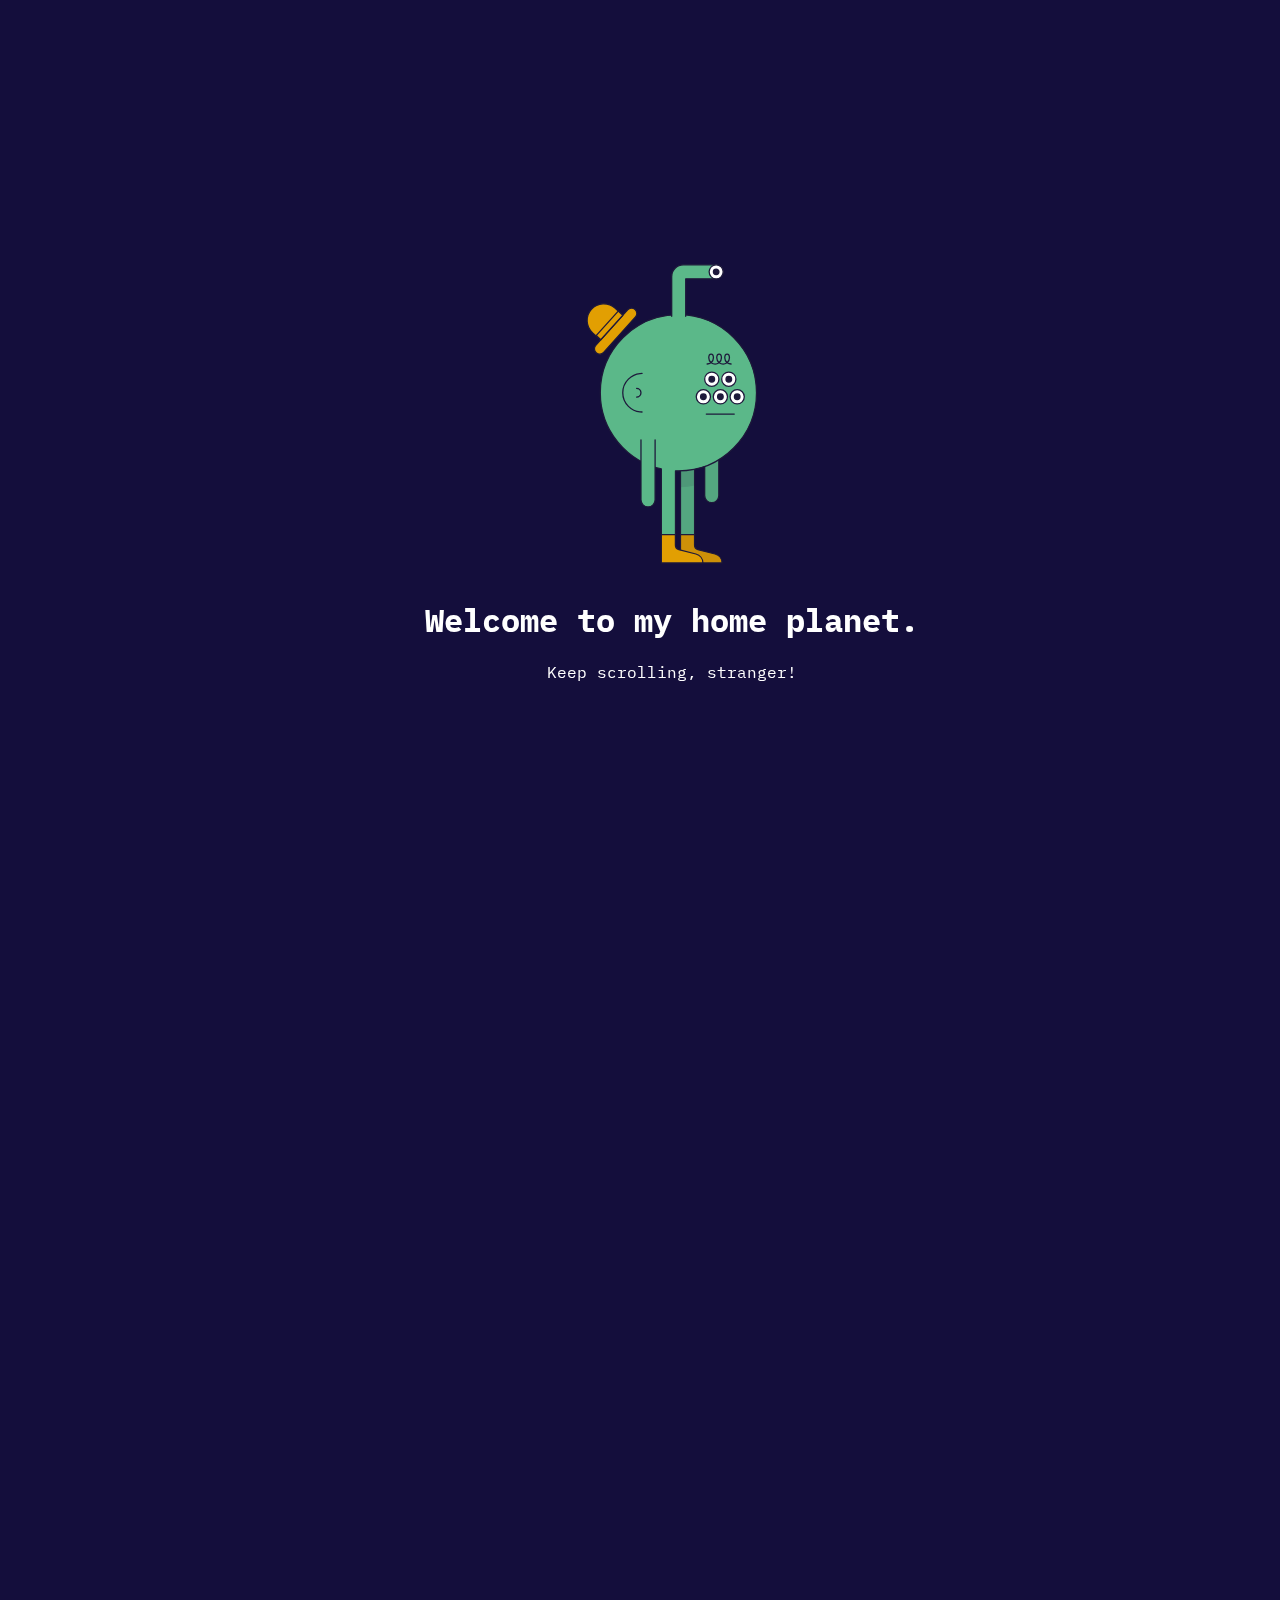
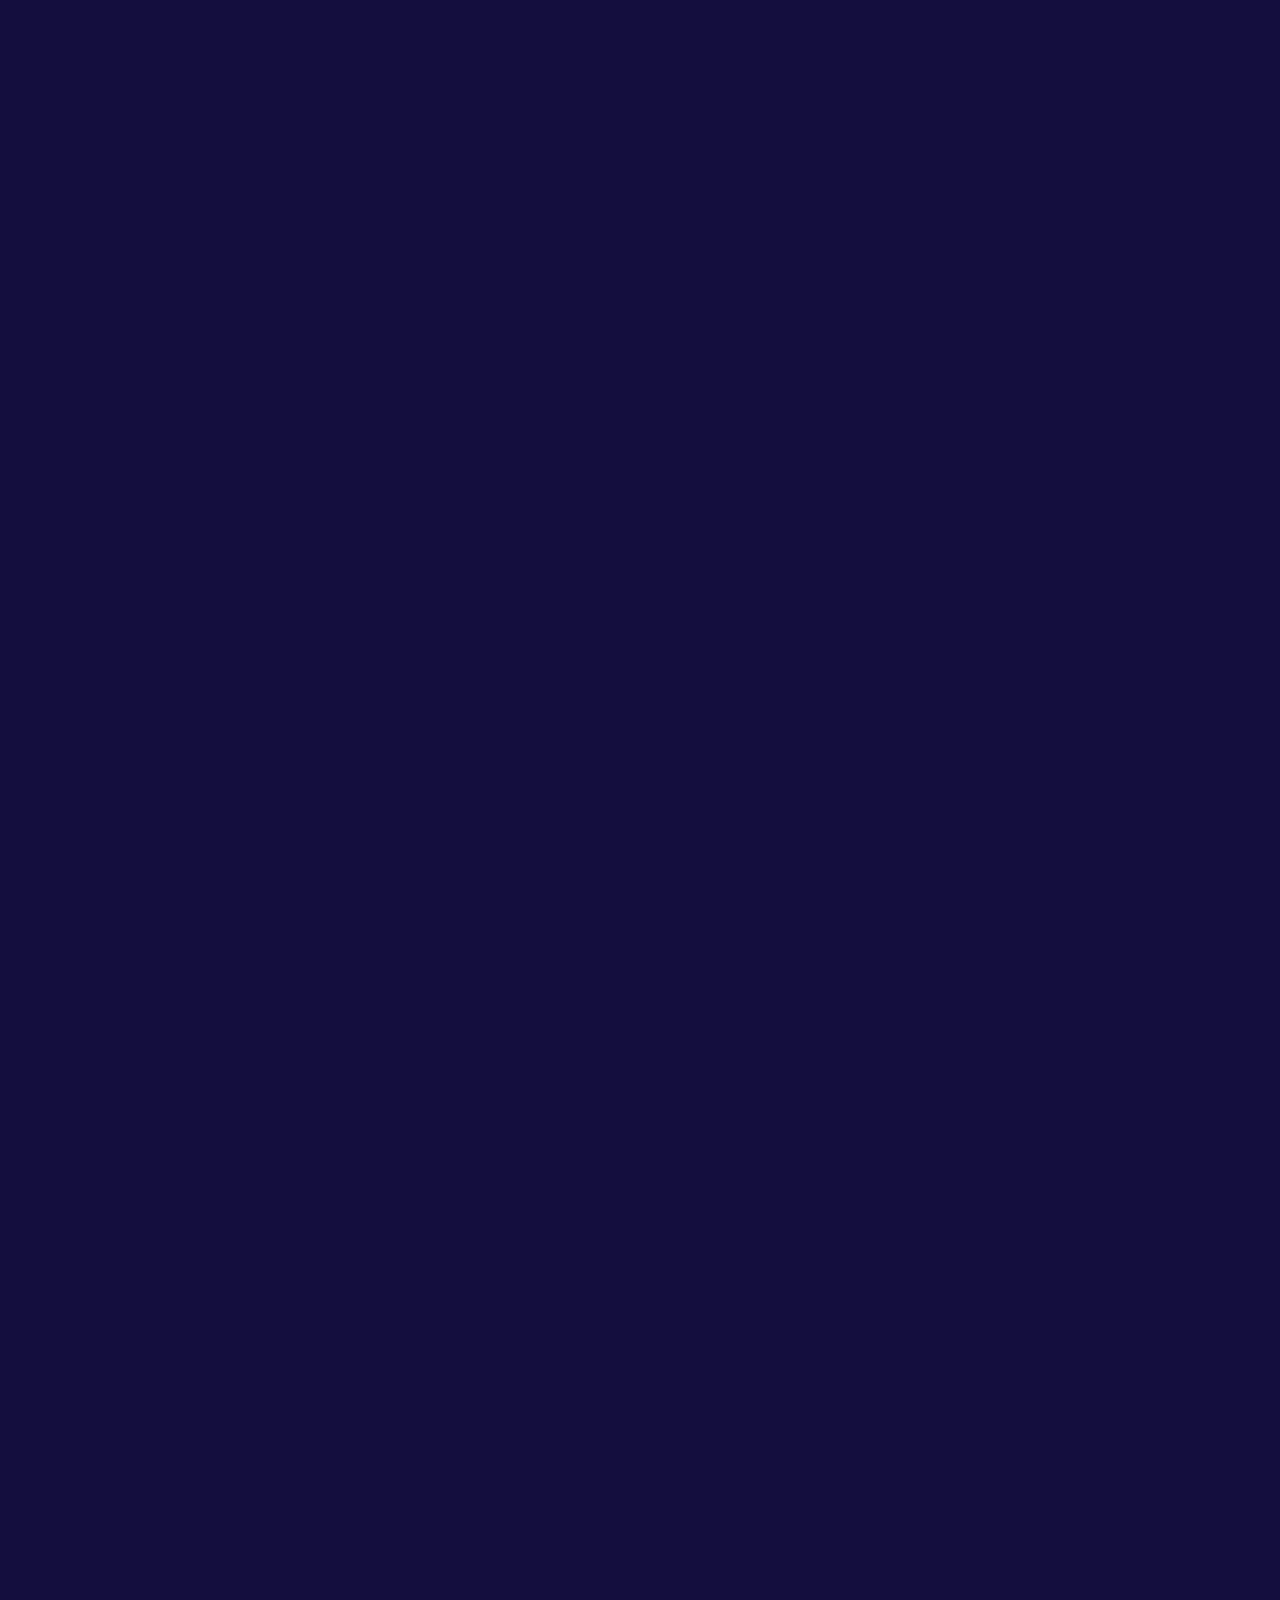
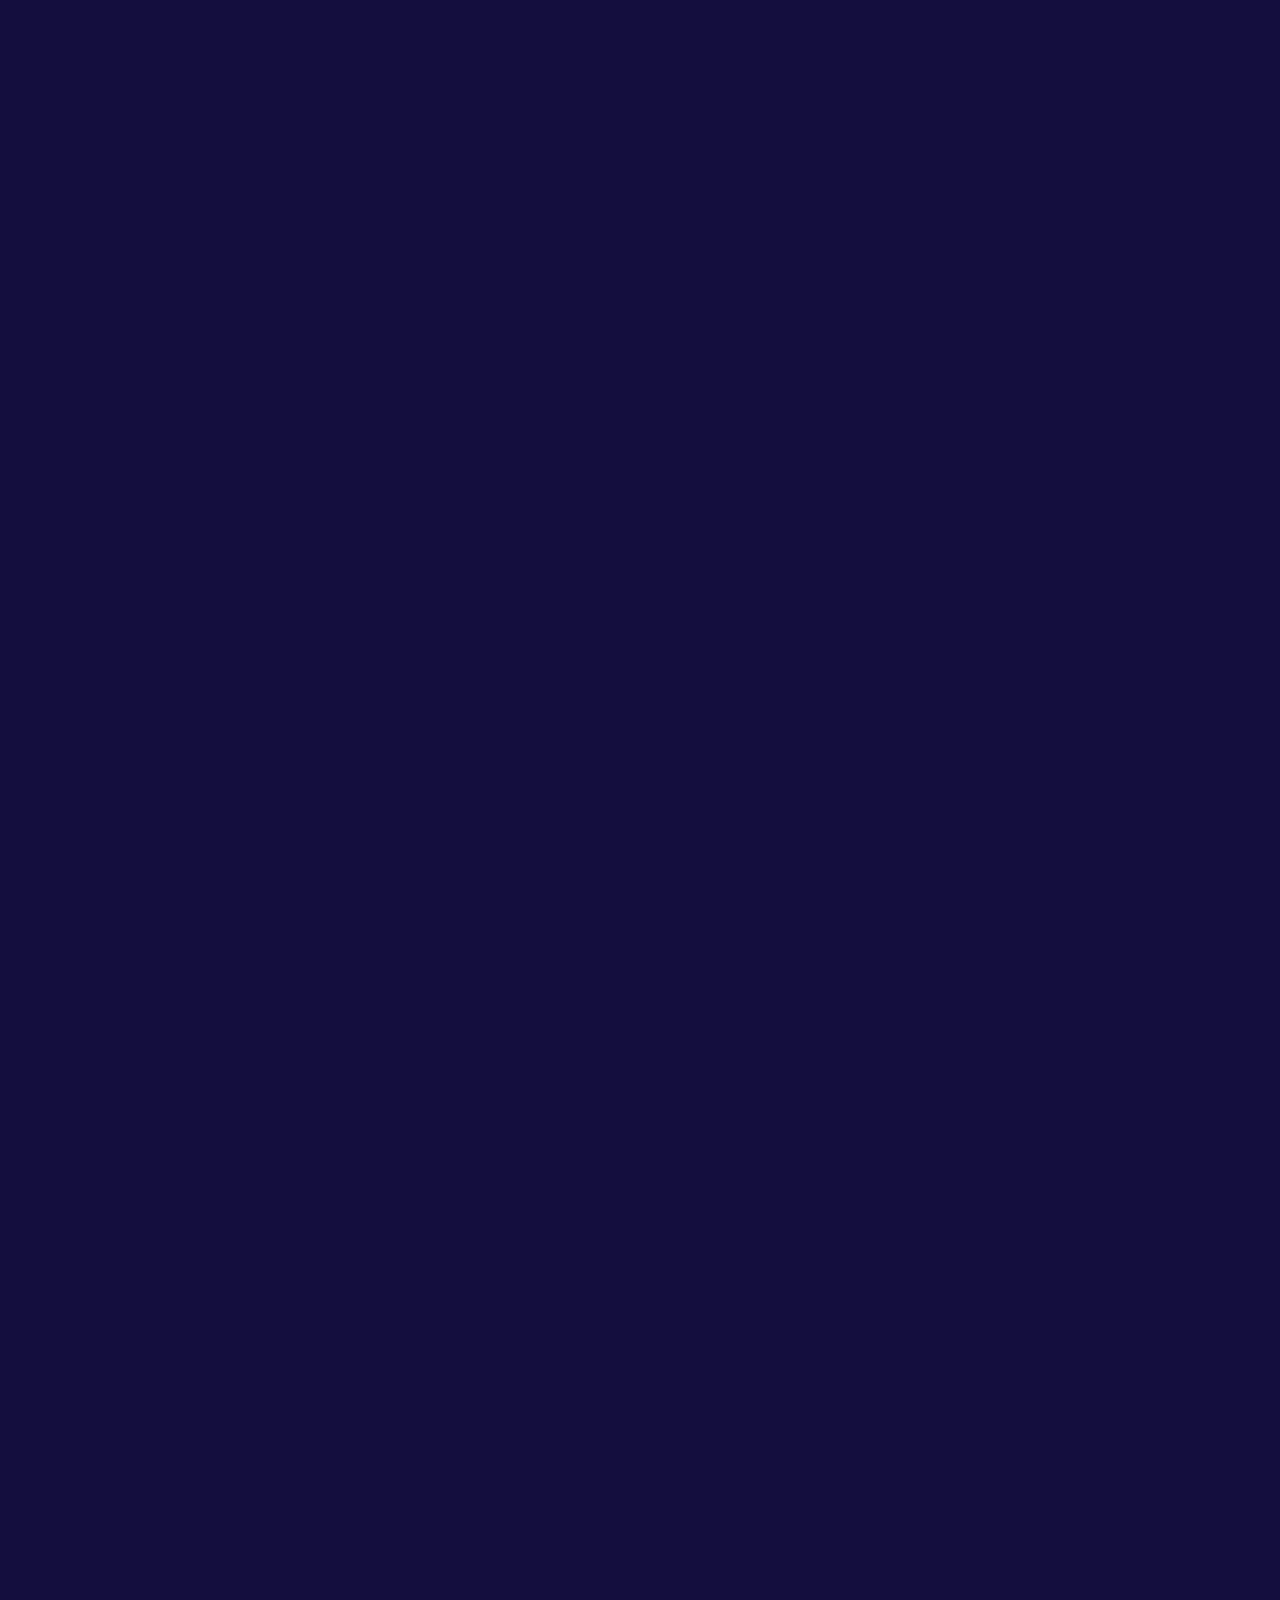
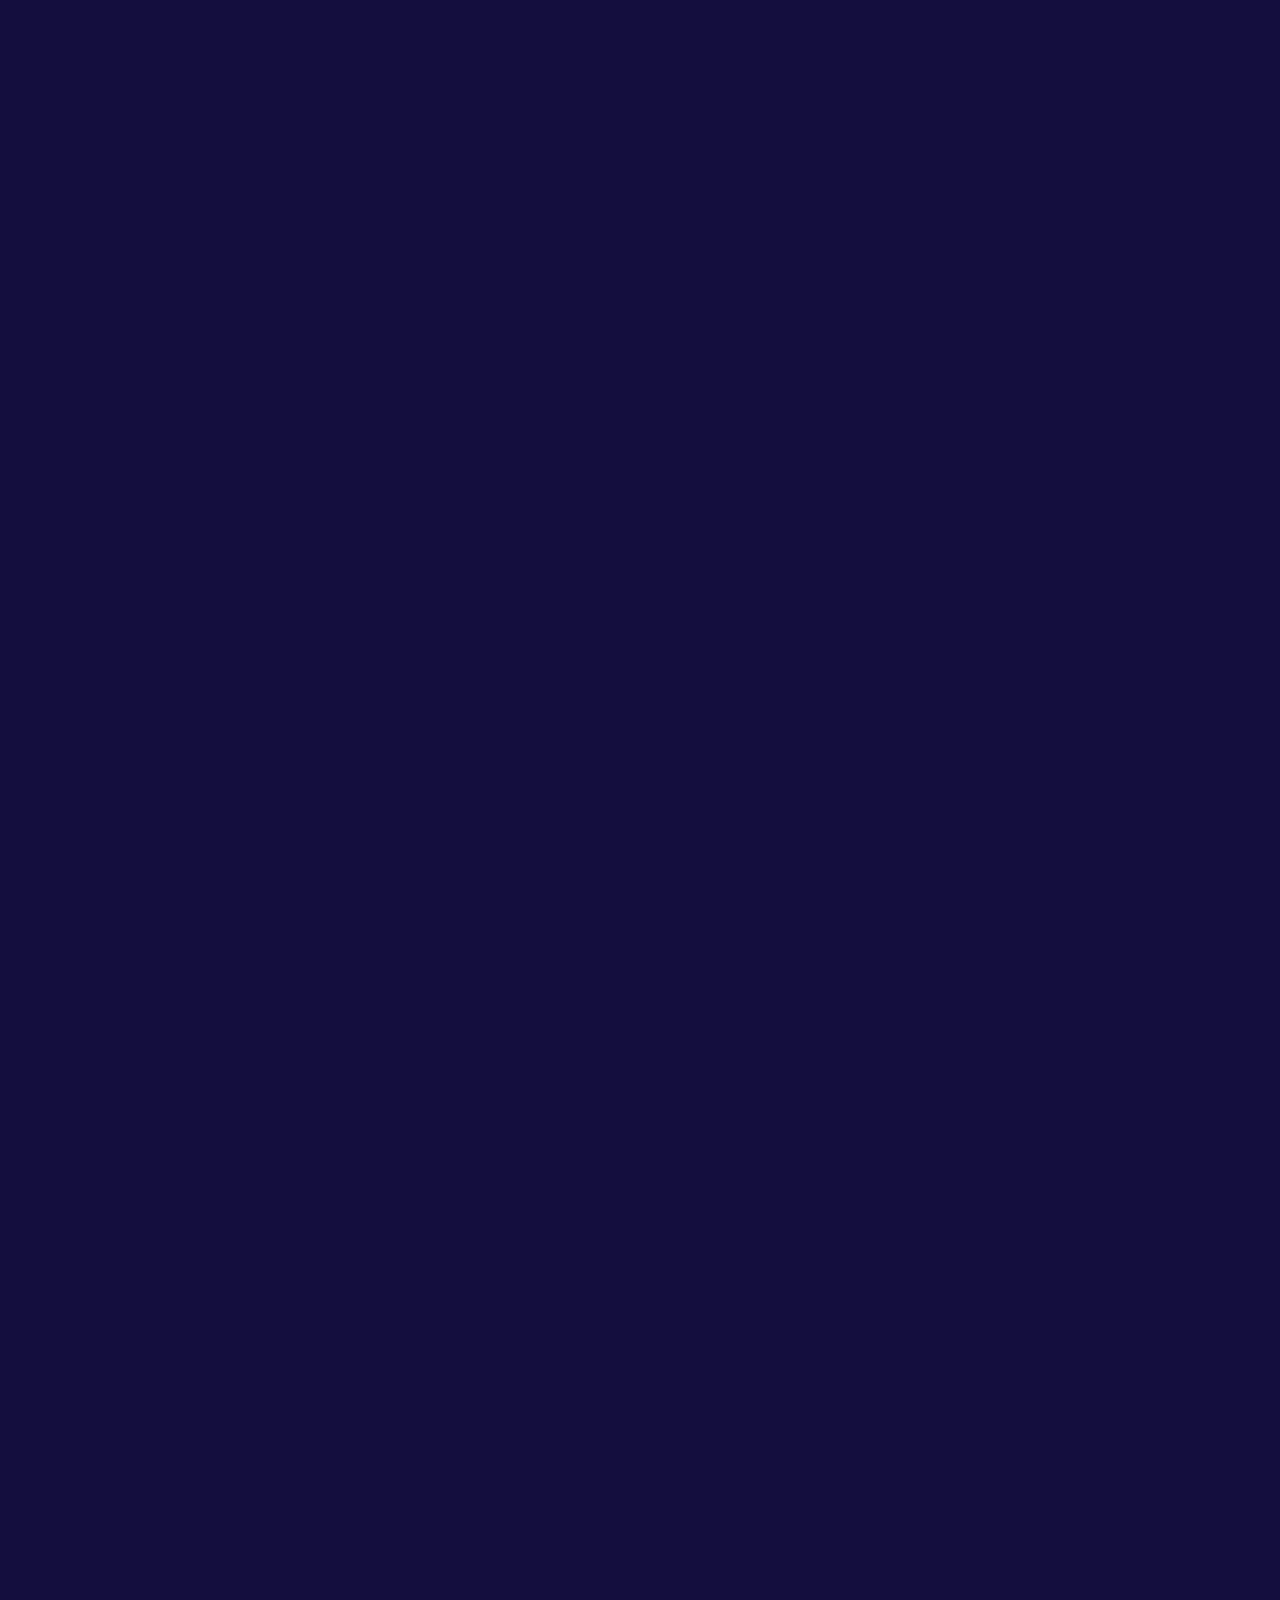
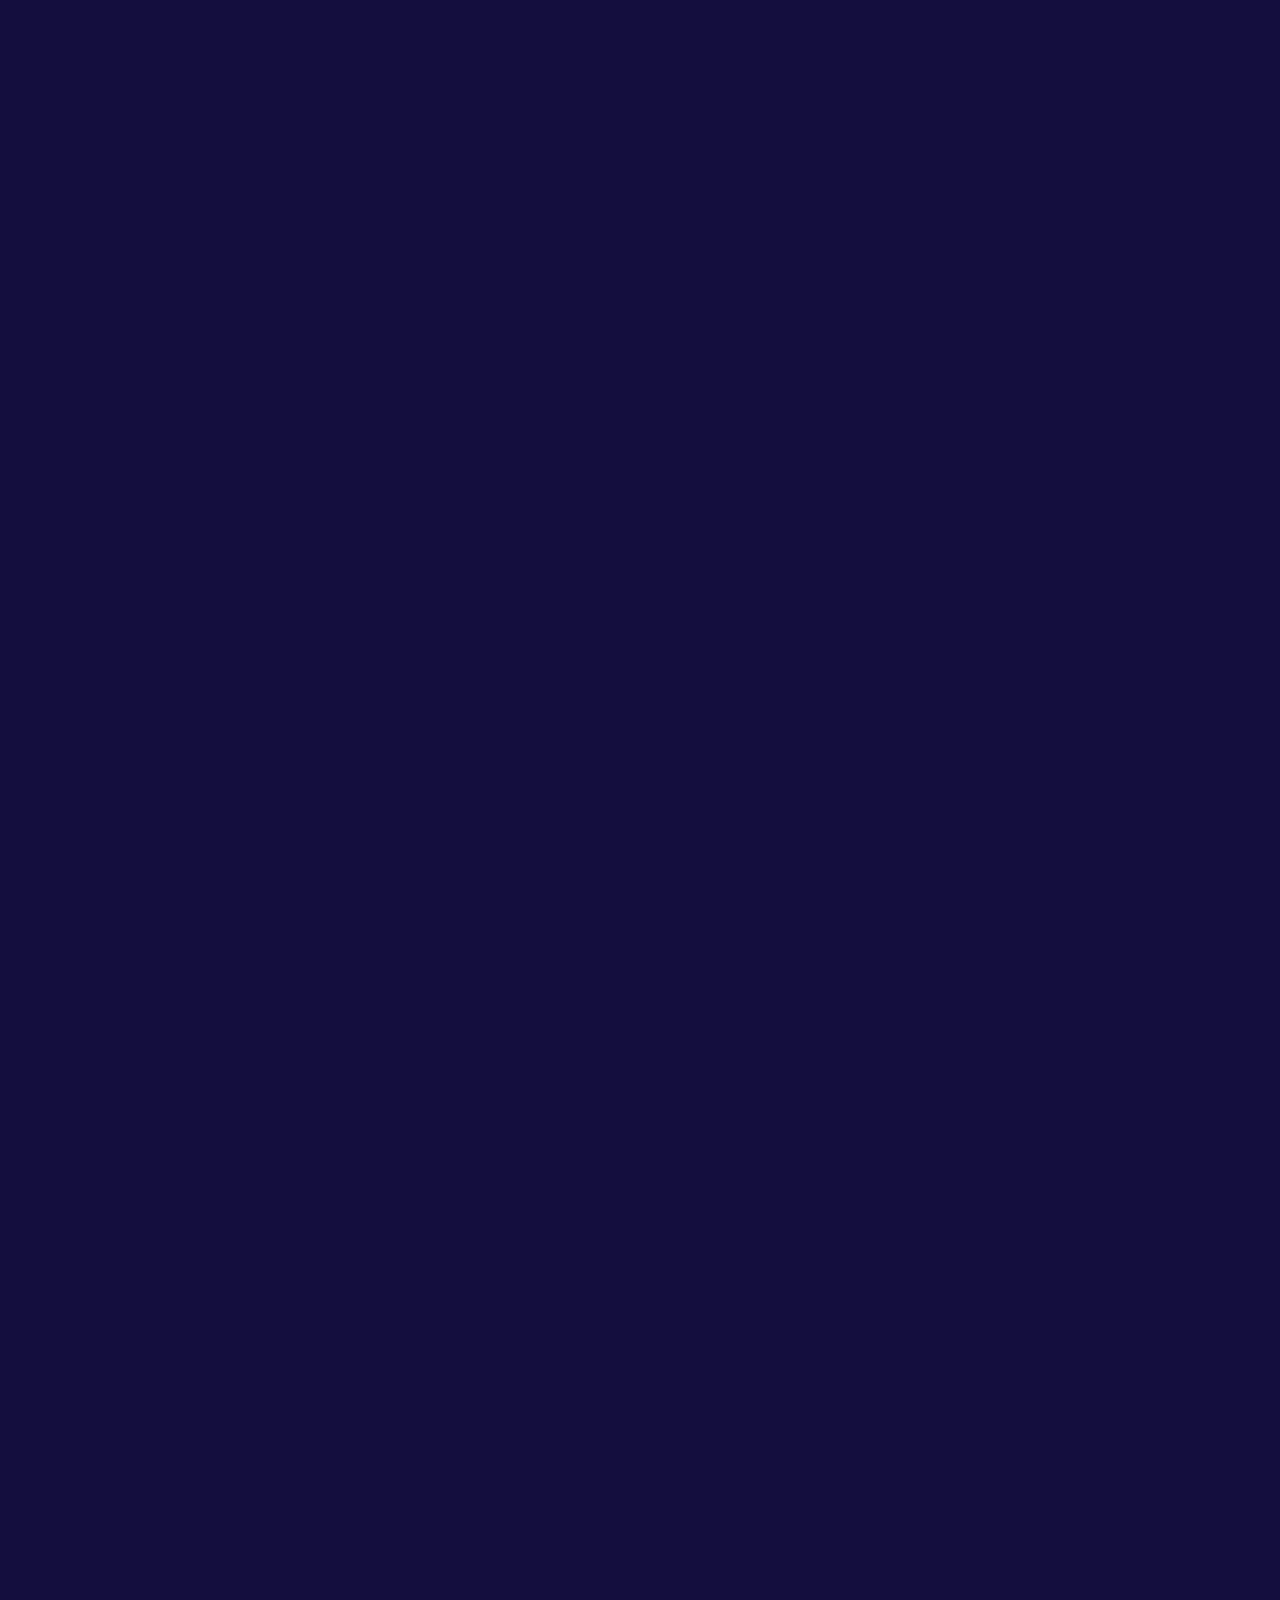
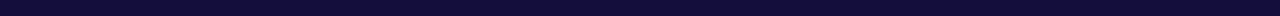
<file: index.html>
<!DOCTYPE html>
<html lang="en">

  <head>
    <meta charset="UTF-8">
    <meta http-equiv="X-UA-Compatible" content="IE=edge">
    <meta name="viewport" content="width=device-width, initial-scale=1.0">
    <title>Home Planet</title>
    <link rel="stylesheet" href="style.css">
  </head>

  <body>
    <main>
      <header>
        <svg width="402" height="705" viewBox="0 0 402 705" fill="none" xmlns="http://www.w3.org/2000/svg">
          <g id="intro">
            <g id="right-arm">
              <g id="Vector">
                <path d="M311 393.1V544.3C311 553.5 303.6 560.9 294.4 560.9C285.2 560.9 277.8 553.5 277.8 544.3V393.1"
                  fill="#5BB889" />
                <path d="M311 393.1V544.3C311 553.5 303.6 560.9 294.4 560.9C285.2 560.9 277.8 553.5 277.8 544.3V393.1"
                  stroke="#1E193B" stroke-width="3" stroke-miterlimit="10" stroke-linecap="round"
                  stroke-linejoin="round" />
              </g>
              <g id="Vector_2" opacity="0.1">
                <path d="M311 393.1V544.3C311 553.5 303.6 560.9 294.4 560.9C285.2 560.9 277.8 553.5 277.8 544.3V393.1"
                  fill="#1E193B" />
                <path d="M311 393.1V544.3C311 553.5 303.6 560.9 294.4 560.9C285.2 560.9 277.8 553.5 277.8 544.3V393.1"
                  stroke="#1E193B" stroke-width="3" stroke-miterlimit="10" stroke-linecap="round"
                  stroke-linejoin="round" />
              </g>
            </g>
            <path id="Vector_3"
              d="M220.9 461.6V645.5C220.9 654.7 228.3 662.1 237.5 662.1C246.7 662.1 254.1 654.7 254.1 645.5V461.6H220.9Z"
              fill="#5BB889" stroke="#1E193B" stroke-width="3" stroke-miterlimit="10" stroke-linecap="round"
              stroke-linejoin="round" />
            <path id="Vector_4" opacity="0.1"
              d="M220.9 461.6V645.5C220.9 654.7 228.3 662.1 237.5 662.1C246.7 662.1 254.1 654.7 254.1 645.5V461.6H220.9Z"
              fill="#1E193B" stroke="#1E193B" stroke-width="3" stroke-miterlimit="10" stroke-linecap="round"
              stroke-linejoin="round" />
            <path id="Vector_5" opacity="0.1" d="M220.9 522.9C232.2 522.6 243.3 521.3 254.1 519V461.6H220.9V522.9Z"
              fill="#1E193B" stroke="#1E193B" stroke-width="3" stroke-miterlimit="10" stroke-linecap="round"
              stroke-linejoin="round" />
            <path id="Vector_6"
              d="M220.9 635.9V702.6H318.6C318.6 692.6 311.8 683.9 302.1 681.5L262 671.3C257.3 670.1 254 665.9 254 661V635.9H220.9Z"
              fill="#E29F02" stroke="#1E193B" stroke-width="3" stroke-miterlimit="10" stroke-linecap="round"
              stroke-linejoin="round" />
            <path id="Vector_7" opacity="0.1"
              d="M220.9 635.9V702.6H318.6C318.6 692.6 311.8 683.9 302.1 681.5L262 671.3C257.3 670.1 254 665.9 254 661V635.9H220.9Z"
              fill="#1E193B" stroke="#1E193B" stroke-width="3" stroke-miterlimit="10" stroke-linecap="round"
              stroke-linejoin="round" />
            <path id="Vector_8"
              d="M216 119C114.6 119 32.5 201.2 32.5 302.5C32.5 390.1 93.9 463.4 176 481.6V645.5C176 654.7 183.4 662.1 192.6 662.1C201.8 662.1 209.2 654.7 209.2 645.5V485.9C211.5 486 213.8 486 216.1 486C317.5 486 399.6 403.8 399.6 302.5C399.6 201.2 317.3 119 216 119Z"
              fill="#5BB889" stroke="#1E193B" stroke-width="3" stroke-miterlimit="10" stroke-linecap="round"
              stroke-linejoin="round" />
            <g id="eyes">
              <path id="Vector_9"
                d="M334.5 287.4C343.723 287.4 351.2 279.923 351.2 270.7C351.2 261.477 343.723 254 334.5 254C325.277 254 317.8 261.477 317.8 270.7C317.8 279.923 325.277 287.4 334.5 287.4Z"
                fill="white" stroke="#1E193B" stroke-width="3" stroke-miterlimit="10" stroke-linecap="round"
                stroke-linejoin="round" />
              <path id="ball"
                d="M334.5 277.3C338.145 277.3 341.1 274.345 341.1 270.7C341.1 267.055 338.145 264.1 334.5 264.1C330.855 264.1 327.9 267.055 327.9 270.7C327.9 274.345 330.855 277.3 334.5 277.3Z"
                fill="#1E193B" stroke="#1E193B" stroke-width="3" stroke-miterlimit="10" stroke-linecap="round"
                stroke-linejoin="round" />
              <path id="Vector_10"
                d="M354.2 328.8C363.423 328.8 370.9 321.323 370.9 312.1C370.9 302.877 363.423 295.4 354.2 295.4C344.977 295.4 337.5 302.877 337.5 312.1C337.5 321.323 344.977 328.8 354.2 328.8Z"
                fill="white" stroke="#1E193B" stroke-width="3" stroke-miterlimit="10" stroke-linecap="round"
                stroke-linejoin="round" />
              <path id="ball_2"
                d="M354.2 318.7C357.845 318.7 360.8 315.745 360.8 312.1C360.8 308.455 357.845 305.5 354.2 305.5C350.555 305.5 347.6 308.455 347.6 312.1C347.6 315.745 350.555 318.7 354.2 318.7Z"
                fill="#1E193B" stroke="#1E193B" stroke-width="3" stroke-miterlimit="10" stroke-linecap="round"
                stroke-linejoin="round" />
              <path id="Vector_11"
                d="M314.7 328.8C323.923 328.8 331.4 321.323 331.4 312.1C331.4 302.877 323.923 295.4 314.7 295.4C305.477 295.4 298 302.877 298 312.1C298 321.323 305.477 328.8 314.7 328.8Z"
                fill="white" stroke="#1E193B" stroke-width="3" stroke-miterlimit="10" stroke-linecap="round"
                stroke-linejoin="round" />
              <path id="ball_3"
                d="M314.7 318.7C318.345 318.7 321.3 315.745 321.3 312.1C321.3 308.455 318.345 305.5 314.7 305.5C311.055 305.5 308.1 308.455 308.1 312.1C308.1 315.745 311.055 318.7 314.7 318.7Z"
                fill="#1E193B" stroke="#1E193B" stroke-width="3" stroke-miterlimit="10" stroke-linecap="round"
                stroke-linejoin="round" />
              <path id="Vector_12"
                d="M274.7 328.8C283.923 328.8 291.4 321.323 291.4 312.1C291.4 302.877 283.923 295.4 274.7 295.4C265.477 295.4 258 302.877 258 312.1C258 321.323 265.477 328.8 274.7 328.8Z"
                fill="white" stroke="#1E193B" stroke-width="3" stroke-miterlimit="10" stroke-linecap="round"
                stroke-linejoin="round" />
              <path id="ball_4"
                d="M274.7 318.7C278.345 318.7 281.3 315.745 281.3 312.1C281.3 308.455 278.345 305.5 274.7 305.5C271.055 305.5 268.1 308.455 268.1 312.1C268.1 315.745 271.055 318.7 274.7 318.7Z"
                fill="#1E193B" stroke="#1E193B" stroke-width="3" stroke-miterlimit="10" stroke-linecap="round"
                stroke-linejoin="round" />
              <path id="Vector_13"
                d="M294.5 287.4C303.723 287.4 311.2 279.923 311.2 270.7C311.2 261.477 303.723 254 294.5 254C285.277 254 277.8 261.477 277.8 270.7C277.8 279.923 285.277 287.4 294.5 287.4Z"
                fill="white" stroke="#1E193B" stroke-width="3" stroke-miterlimit="10" stroke-linecap="round"
                stroke-linejoin="round" />
              <path id="ball_5"
                d="M294.5 277.3C298.145 277.3 301.1 274.345 301.1 270.7C301.1 267.055 298.145 264.1 294.5 264.1C290.855 264.1 287.9 267.055 287.9 270.7C287.9 274.345 290.855 277.3 294.5 277.3Z"
                fill="#1E193B" stroke="#1E193B" stroke-width="3" stroke-miterlimit="10" stroke-linecap="round"
                stroke-linejoin="round" />
            </g>
            <g id="Group">
              <path id="Vector_14" d="M130.6 257.2C105.6 257.2 85.3 277.5 85.3 302.5C85.3 327.5 105.6 347.8 130.6 347.8"
                stroke="#1E193B" stroke-width="3" stroke-miterlimit="10" stroke-linecap="round"
                stroke-linejoin="round" />
              <path id="Vector_15"
                d="M117.8 312.8C123.5 312.8 128.1 308.2 128.1 302.5C128.1 296.8 123.5 292.2 117.8 292.2"
                stroke="#1E193B" stroke-width="3" stroke-miterlimit="10" stroke-linecap="round"
                stroke-linejoin="round" />
            </g>
            <path id="Vector_16" d="M281.6 352.7H347.3" stroke="#1E193B" stroke-width="3" stroke-miterlimit="10"
              stroke-linecap="round" stroke-linejoin="round" />
            <path id="Vector_17"
              d="M175.9 635.9V702.6H273.6C273.6 692.6 266.8 683.9 257.1 681.5L217 671.3C212.3 670.1 209 665.9 209 661V635.9H175.9Z"
              fill="#E29F02" stroke="#1E193B" stroke-width="3" stroke-miterlimit="10" stroke-linecap="round"
              stroke-linejoin="round" />
            <g id="Group_2">
              <path id="Vector_18"
                d="M339.9 235C336.7 235 333.4 234.1 330.7 232.2C330.6 232.1 330.5 232.1 330.5 232.1C327.2 229.3 325 225.2 325 220.6C325 216.5 326.3 211.8 330.5 211.8C334.6 211.8 336 216.4 336 220.6C336 225.2 333.8 229.5 330.5 232.1C330.5 232.1 330.4 232.2 330.3 232.2C324.8 236 317.4 236 311.9 232.2C311.8 232.1 311.7 232.1 311.7 232.1C308.4 229.3 306.2 225.2 306.2 220.6C306.2 216.5 307.5 211.8 311.7 211.8C315.8 211.8 317.2 216.4 317.2 220.6C317.2 225.2 315.1 229.5 311.7 232.1C311.7 232.1 311.6 232.2 311.5 232.2C306 236 298.6 236 293.1 232.2C293 232.1 292.9 232.1 292.9 232.1C289.6 229.3 287.4 225.2 287.4 220.6C287.4 216.5 288.7 211.8 292.9 211.8C297 211.8 298.4 216.4 298.4 220.6C298.4 225.2 296.2 229.5 292.9 232.1C292.9 232.1 292.8 232.2 292.7 232.2C289.9 234 286.7 235 283.5 235"
                stroke="#1E193B" stroke-width="3" stroke-miterlimit="10" stroke-linecap="round"
                stroke-linejoin="round" />
            </g>
            <g id="hat">
              <path id="Vector_19"
                d="M11.6 106.5C-2.9 122.6 -1.6 147.3 14.5 161.8L33.2 178.6L85.6 120.4L66.9 103.6C50.8 89.1 26 90.4 11.6 106.5Z"
                fill="#E29F02" stroke="#1E193B" stroke-width="3" stroke-miterlimit="10" stroke-linecap="round"
                stroke-linejoin="round" />
              <path id="Vector_20"
                d="M96.8 107.9L21.9 191.1C17.3 196.2 17.7 204 22.8 208.6C27.9 213.2 35.7 212.8 40.3 207.7L115.2 124.5C119.8 119.4 119.4 111.6 114.3 107C109.2 102.4 101.3 102.8 96.8 107.9Z"
                fill="#E29F02" stroke="#1E193B" stroke-width="3" stroke-miterlimit="10" stroke-linecap="round"
                stroke-linejoin="round" />
              <path id="Vector_21" d="M74.6521 110.635L22.7969 168.225L33.6461 177.994L85.5014 120.404L74.6521 110.635Z"
                fill="#E29F02" stroke="#1E193B" stroke-width="3" stroke-miterlimit="10" stroke-linecap="round"
                stroke-linejoin="round" />
            </g>
            <g id="left-arm">
              <path d="M161.3 413.1V554.3C161.3 563.5 153.9 570.9 144.7 570.9C135.5 570.9 128.1 563.5 128.1 554.3V413.1"
                fill="#5BB889" />
              <path d="M161.3 413.1V554.3C161.3 563.5 153.9 570.9 144.7 570.9C135.5 570.9 128.1 563.5 128.1 554.3V413.1"
                stroke="#1E193B" stroke-width="3" stroke-miterlimit="10" stroke-linecap="round"
                stroke-linejoin="round" />
            </g>
            <g id="Vector_22">
              <path
                d="M233.2 123V34.9H304.8C313.9 34.9 321.3 27.5 321.3 18.4C321.3 9.29999 313.9 1.89999 304.8 1.89999H233.2H227.7C212.6 1.89999 200.3 14.2 200.3 29.3V34.8V122.9"
                fill="#5BB889" />
              <path
                d="M233.2 123V34.9H304.8C313.9 34.9 321.3 27.5 321.3 18.4C321.3 9.29999 313.9 1.89999 304.8 1.89999H233.2H227.7C212.6 1.89999 200.3 14.2 200.3 29.3V34.8V122.9"
                stroke="#1E193B" stroke-width="3" stroke-miterlimit="10" stroke-linecap="round"
                stroke-linejoin="round" />
            </g>
            <g id="Group_3">
              <path id="Vector_23"
                d="M304.8 35C313.913 35 321.3 27.6127 321.3 18.5C321.3 9.3873 313.913 2 304.8 2C295.687 2 288.3 9.3873 288.3 18.5C288.3 27.6127 295.687 35 304.8 35Z"
                fill="white" stroke="#1E193B" stroke-width="3" stroke-miterlimit="10" stroke-linecap="round"
                stroke-linejoin="round" />
              <path id="ball_6"
                d="M304.8 25C308.39 25 311.3 22.0899 311.3 18.5C311.3 14.9101 308.39 12 304.8 12C301.21 12 298.3 14.9101 298.3 18.5C298.3 22.0899 301.21 25 304.8 25Z"
                fill="#1E193B" stroke="#1E193B" stroke-width="3" stroke-miterlimit="10" stroke-linecap="round"
                stroke-linejoin="round" />
            </g>
          </g>
        </svg>
        <h1>
          Welcome to my home planet.
        </h1>
        <p>
          Keep scrolling, stranger!
        </p>
      </header>

      <section class="scene">
        <img src="assets/mountains-back.svg">
        <img src="assets/mountains-front.svg">
        <img src="assets/main-scene.svg">
        <img src="assets/trees.svg">
      </section>

      <section class="house">

        <div class="label">
          Label
        </div>

        <svg width="802" height="802" viewBox="0 0 802 802" fill="none" xmlns="http://www.w3.org/2000/svg">
          <rect width="802" height="802" fill="#E5E5E5" />
          <g id="room">
            <rect width="802" height="802" fill="#1E193B" />
            <path id="frame" d="M1 1V801H801V1H1ZM759.424 759.424H42.5759V42.5759H759.42V759.424H759.424Z"
              fill="#DE9C26" stroke="#140E3C" stroke-width="1.23524" stroke-miterlimit="10" stroke-linecap="round"
              stroke-linejoin="round" />
            <g id="scene">
              <g id="carpet">
                <g id="Group">
                  <path id="Vector"
                    d="M735.685 737.376H72.0608C69.7969 737.376 67.9631 735.542 67.9631 733.278C67.9631 731.014 69.7969 729.18 72.0608 729.18H735.685C737.949 729.18 739.783 731.014 739.783 733.278C739.779 735.542 737.945 737.376 735.685 737.376Z"
                    fill="#54BE90" stroke="#140E3C" stroke-width="1.23524" stroke-miterlimit="10" stroke-linecap="round"
                    stroke-linejoin="round" />
                  <path id="Vector_2"
                    d="M735.685 729.185H72.0608C69.7969 729.185 67.9631 727.351 67.9631 725.087C67.9631 722.823 69.7969 720.989 72.0608 720.989H735.685C737.949 720.989 739.783 722.823 739.783 725.087C739.779 727.351 737.945 729.185 735.685 729.185Z"
                    fill="#54BE90" stroke="#140E3C" stroke-width="1.23524" stroke-miterlimit="10" stroke-linecap="round"
                    stroke-linejoin="round" />
                  <path id="Vector_3"
                    d="M735.685 720.993H72.0608C69.7969 720.993 67.9631 719.159 67.9631 716.895C67.9631 714.631 69.7969 712.798 72.0608 712.798H735.685C737.949 712.798 739.783 714.631 739.783 716.895C739.779 719.159 737.945 720.993 735.685 720.993Z"
                    fill="#54BE90" stroke="#140E3C" stroke-width="1.23524" stroke-miterlimit="10" stroke-linecap="round"
                    stroke-linejoin="round" />
                  <path id="Vector_4"
                    d="M735.685 712.802H72.0608C69.7969 712.802 67.9631 710.968 67.9631 708.704C67.9631 706.44 69.7969 704.607 72.0608 704.607H735.685C737.949 704.607 739.783 706.44 739.783 708.704C739.779 710.968 737.945 712.802 735.685 712.802Z"
                    fill="#54BE90" stroke="#140E3C" stroke-width="1.23524" stroke-miterlimit="10" stroke-linecap="round"
                    stroke-linejoin="round" />
                  <path id="Vector_5"
                    d="M735.685 704.611H72.0608C69.7969 704.611 67.9631 702.777 67.9631 700.513C67.9631 698.249 69.7969 696.415 72.0608 696.415H735.685C737.949 696.415 739.783 698.249 739.783 700.513C739.779 702.777 737.945 704.611 735.685 704.611Z"
                    fill="#54BE90" stroke="#140E3C" stroke-width="1.23524" stroke-miterlimit="10" stroke-linecap="round"
                    stroke-linejoin="round" />
                  <path id="Vector_6"
                    d="M735.685 696.419H72.0608C69.7969 696.419 67.9631 694.585 67.9631 692.322C67.9631 690.058 69.7969 688.224 72.0608 688.224H735.685C737.949 688.224 739.783 690.058 739.783 692.322C739.779 694.585 737.945 696.419 735.685 696.419Z"
                    fill="#54BE90" stroke="#140E3C" stroke-width="1.23524" stroke-miterlimit="10" stroke-linecap="round"
                    stroke-linejoin="round" />
                  <path id="Vector_7"
                    d="M735.685 688.228H72.0608C69.7969 688.228 67.9631 686.395 67.9631 684.131C67.9631 681.867 69.7969 680.033 72.0608 680.033H735.685C737.949 680.033 739.783 681.867 739.783 684.131C739.779 686.395 737.945 688.228 735.685 688.228Z"
                    fill="#54BE90" stroke="#140E3C" stroke-width="1.23524" stroke-miterlimit="10" stroke-linecap="round"
                    stroke-linejoin="round" />
                  <path id="Vector_8"
                    d="M735.685 680.037H72.0608C69.7969 680.037 67.9631 678.203 67.9631 675.939C67.9631 673.676 69.7969 671.842 72.0608 671.842H735.685C737.949 671.842 739.783 673.676 739.783 675.939C739.779 678.203 737.945 680.037 735.685 680.037Z"
                    fill="#54BE90" stroke="#140E3C" stroke-width="1.23524" stroke-miterlimit="10" stroke-linecap="round"
                    stroke-linejoin="round" />
                  <path id="Vector_9"
                    d="M735.685 671.846H72.0608C69.7969 671.846 67.9631 670.012 67.9631 667.748C67.9631 665.484 69.7969 663.65 72.0608 663.65H735.685C737.949 663.65 739.783 665.484 739.783 667.748C739.779 670.012 737.945 671.846 735.685 671.846Z"
                    fill="#54BE90" stroke="#140E3C" stroke-width="1.23524" stroke-miterlimit="10" stroke-linecap="round"
                    stroke-linejoin="round" />
                  <path id="Vector_10"
                    d="M735.685 663.654H72.0608C69.7969 663.654 67.9631 661.821 67.9631 659.557C67.9631 657.293 69.7969 655.459 72.0608 655.459H735.685C737.949 655.459 739.783 657.293 739.783 659.557C739.779 661.821 737.945 663.654 735.685 663.654Z"
                    fill="#54BE90" stroke="#140E3C" stroke-width="1.23524" stroke-miterlimit="10" stroke-linecap="round"
                    stroke-linejoin="round" />
                  <path id="Vector_11"
                    d="M735.685 655.463H72.0608C69.7969 655.463 67.9631 653.63 67.9631 651.366C67.9631 649.102 69.7969 647.268 72.0608 647.268H735.685C737.949 647.268 739.783 649.102 739.783 651.366C739.779 653.63 737.945 655.463 735.685 655.463Z"
                    fill="#54BE90" stroke="#140E3C" stroke-width="1.23524" stroke-miterlimit="10" stroke-linecap="round"
                    stroke-linejoin="round" />
                  <path id="Vector_12"
                    d="M735.685 647.272H72.0608C69.7969 647.272 67.9631 645.438 67.9631 643.174C67.9631 640.91 69.7969 639.077 72.0608 639.077H735.685C737.949 639.077 739.783 640.91 739.783 643.174C739.779 645.438 737.945 647.272 735.685 647.272Z"
                    fill="#54BE90" stroke="#140E3C" stroke-width="1.23524" stroke-miterlimit="10" stroke-linecap="round"
                    stroke-linejoin="round" />
                  <path id="Vector_13"
                    d="M735.685 639.077H72.0608C69.7969 639.077 67.9631 637.243 67.9631 634.979C67.9631 632.715 69.7969 630.881 72.0608 630.881H735.685C737.949 630.881 739.783 632.715 739.783 634.979C739.779 637.247 737.945 639.077 735.685 639.077Z"
                    fill="#54BE90" stroke="#140E3C" stroke-width="1.23524" stroke-miterlimit="10" stroke-linecap="round"
                    stroke-linejoin="round" />
                  <path id="Vector_14"
                    d="M735.685 630.886H72.0608C69.7969 630.886 67.9631 629.052 67.9631 626.788C67.9631 624.524 69.7969 622.69 72.0608 622.69H735.685C737.949 622.69 739.783 624.524 739.783 626.788C739.779 629.052 737.945 630.886 735.685 630.886Z"
                    fill="#54BE90" stroke="#140E3C" stroke-width="1.23524" stroke-miterlimit="10" stroke-linecap="round"
                    stroke-linejoin="round" />
                  <path id="Vector_15"
                    d="M735.685 622.694H72.061C69.7971 622.694 67.9633 620.86 67.9633 618.597C67.9633 616.333 69.7971 614.499 72.061 614.499H735.685C737.949 614.499 739.783 616.333 739.783 618.597C739.779 620.86 737.945 622.694 735.685 622.694Z"
                    fill="#54BE90" stroke="#140E3C" stroke-width="1.23524" stroke-miterlimit="10" stroke-linecap="round"
                    stroke-linejoin="round" />
                  <path id="Vector_16" d="M711.685 614.503H96.0609V737.376H711.685V614.503Z" fill="#54BE90"
                    stroke="#140E3C" stroke-width="1.23524" stroke-miterlimit="10" stroke-linecap="round"
                    stroke-linejoin="round" />
                </g>
                <path id="Vector_17" opacity="0.1"
                  d="M403.871 712.802C525.017 712.802 623.225 696.298 623.225 675.939C623.225 655.58 525.017 639.077 403.871 639.077C282.725 639.077 184.516 655.58 184.516 675.939C184.516 696.298 282.725 712.802 403.871 712.802Z"
                  fill="#140E3C" stroke="#140E3C" stroke-width="1.23524" stroke-miterlimit="10" stroke-linecap="round"
                  stroke-linejoin="round" />
              </g>
              <g id="wall">
                <g id="Wood" opacity="0.8">
                  <path id="Vector_18" opacity="0.8" d="M759.42 84.3624H42.5764V126.149H759.42V84.3624Z" fill="#DE9C26"
                    stroke="#140E3C" stroke-width="1.23524" stroke-miterlimit="10" stroke-linecap="round"
                    stroke-linejoin="round" />
                  <path id="Vector_19" opacity="0.8" d="M759.42 126.149H42.5764V167.936H759.42V126.149Z" fill="#DE9C26"
                    stroke="#140E3C" stroke-width="1.23524" stroke-miterlimit="10" stroke-linecap="round"
                    stroke-linejoin="round" />
                  <path id="Vector_20" opacity="0.8" d="M759.421 42.5759H42.5767V84.3625H759.421V42.5759Z"
                    fill="#DE9C26" stroke="#140E3C" stroke-width="1.23524" stroke-miterlimit="10" stroke-linecap="round"
                    stroke-linejoin="round" />
                  <path id="Vector_21" opacity="0.8" d="M759.42 167.931H42.5764V209.718H759.42V167.931Z" fill="#DE9C26"
                    stroke="#140E3C" stroke-width="1.23524" stroke-miterlimit="10" stroke-linecap="round"
                    stroke-linejoin="round" />
                  <path id="Vector_22" opacity="0.8" d="M759.42 209.718H42.5764V251.505H759.42V209.718Z" fill="#DE9C26"
                    stroke="#140E3C" stroke-width="1.23524" stroke-miterlimit="10" stroke-linecap="round"
                    stroke-linejoin="round" />
                  <path id="Vector_23" opacity="0.8" d="M759.42 251.505H42.5764V293.291H759.42V251.505Z" fill="#DE9C26"
                    stroke="#140E3C" stroke-width="1.23524" stroke-miterlimit="10" stroke-linecap="round"
                    stroke-linejoin="round" />
                  <path id="Vector_24" opacity="0.8" d="M759.42 293.287H42.5764V335.074H759.42V293.287Z" fill="#DE9C26"
                    stroke="#140E3C" stroke-width="1.23524" stroke-miterlimit="10" stroke-linecap="round"
                    stroke-linejoin="round" />
                  <path id="Vector_25" opacity="0.8" d="M759.42 335.074H42.5764V376.86H759.42V335.074Z" fill="#DE9C26"
                    stroke="#140E3C" stroke-width="1.23524" stroke-miterlimit="10" stroke-linecap="round"
                    stroke-linejoin="round" />
                  <path id="Vector_26" opacity="0.8" d="M759.42 376.86H42.5764V418.647H759.42V376.86Z" fill="#DE9C26"
                    stroke="#140E3C" stroke-width="1.23524" stroke-miterlimit="10" stroke-linecap="round"
                    stroke-linejoin="round" />
                  <path id="Vector_27" opacity="0.8" d="M759.42 418.643H42.5764V460.43H759.42V418.643Z" fill="#DE9C26"
                    stroke="#140E3C" stroke-width="1.23524" stroke-miterlimit="10" stroke-linecap="round"
                    stroke-linejoin="round" />
                  <path id="Vector_28" opacity="0.8" d="M759.42 460.429H42.5764V502.216H759.42V460.429Z" fill="#DE9C26"
                    stroke="#140E3C" stroke-width="1.23524" stroke-miterlimit="10" stroke-linecap="round"
                    stroke-linejoin="round" />
                  <path id="Vector_29" opacity="0.8" d="M759.42 502.216H42.5764V544.003H759.42V502.216Z" fill="#DE9C26"
                    stroke="#140E3C" stroke-width="1.23524" stroke-miterlimit="10" stroke-linecap="round"
                    stroke-linejoin="round" />
                  <path id="Vector_30" opacity="0.8" d="M759.42 543.999H42.5764V561.6H759.42V543.999Z" fill="#DE9C26"
                    stroke="#140E3C" stroke-width="1.23524" stroke-miterlimit="10" stroke-linecap="round"
                    stroke-linejoin="round" />
                  <path id="Vector_31" opacity="0.1" d="M759.42 543.999H42.5764V561.6H759.42V543.999Z" fill="#140E3C"
                    stroke="#140E3C" stroke-width="1.23524" stroke-miterlimit="10" stroke-linecap="round"
                    stroke-linejoin="round" />
                  <path id="Vector_32" opacity="0.8"
                    d="M83.6209 548.577C81.0914 548.577 79.0425 550.626 79.0425 553.155V561.599H88.2034V553.155C88.1992 550.626 86.1503 548.577 83.6209 548.577Z"
                    fill="#140E3C" stroke="#140E3C" stroke-width="1.23524" stroke-miterlimit="10" stroke-linecap="round"
                    stroke-linejoin="round" />
                  <path id="Vector_33" opacity="0.1"
                    d="M83.6203 545.638C79.5436 545.638 76.2385 548.944 76.2385 553.02V561.604H90.9978V553.02C91.0021 548.944 87.6969 545.638 83.6203 545.638Z"
                    fill="#140E3C" stroke="#140E3C" stroke-width="1.23524" stroke-miterlimit="10" stroke-linecap="round"
                    stroke-linejoin="round" />
                </g>
                <g id="Shadow" opacity="0.4">
                  <path id="Vector_34" opacity="0.4" d="M759.42 84.3624H42.5764V126.149H759.42V84.3624Z"
                    fill="#140E3C" />
                  <path id="Vector_35" opacity="0.4" d="M759.42 126.149H42.5764V167.936H759.42V126.149Z"
                    fill="#140E3C" />
                  <path id="Vector_36" opacity="0.4" d="M759.421 42.5759H42.5767V84.3625H759.421V42.5759Z"
                    fill="#140E3C" />
                  <path id="Vector_37" opacity="0.4" d="M759.42 167.931H42.5764V209.718H759.42V167.931Z"
                    fill="#140E3C" />
                  <path id="Vector_38" opacity="0.4" d="M759.42 209.718H42.5764V251.505H759.42V209.718Z"
                    fill="#140E3C" />
                  <path id="Vector_39" opacity="0.4" d="M759.42 251.505H42.5764V293.291H759.42V251.505Z"
                    fill="#140E3C" />
                  <path id="Vector_40" opacity="0.4" d="M759.42 293.287H42.5764V335.074H759.42V293.287Z"
                    fill="#140E3C" />
                  <path id="Vector_41" opacity="0.4" d="M759.42 335.074H42.5764V376.86H759.42V335.074Z"
                    fill="#140E3C" />
                  <path id="Vector_42" opacity="0.4" d="M759.42 376.86H42.5764V418.647H759.42V376.86Z" fill="#140E3C" />
                  <path id="Vector_43" opacity="0.4" d="M759.42 418.643H42.5764V460.43H759.42V418.643Z"
                    fill="#140E3C" />
                  <path id="Vector_44" opacity="0.4" d="M759.42 460.429H42.5764V502.216H759.42V460.429Z"
                    fill="#140E3C" />
                  <path id="Vector_45" opacity="0.4" d="M759.42 502.216H42.5764V544.003H759.42V502.216Z"
                    fill="#140E3C" />
                  <path id="Vector_46" opacity="0.4" d="M759.42 543.999H42.5764V561.6H759.42V543.999Z" fill="#140E3C" />
                  <path id="Vector_47" opacity="0.1" d="M759.42 543.999H42.5764V561.6H759.42V543.999Z" fill="#140E3C" />
                  <path id="Vector_48" opacity="0.4"
                    d="M83.6209 548.577C81.0914 548.577 79.0425 550.626 79.0425 553.155V561.599H88.2034V553.155C88.1992 550.626 86.1503 548.577 83.6209 548.577Z"
                    fill="#140E3C" />
                  <path id="Vector_49" opacity="0.1"
                    d="M83.6203 545.638C79.5436 545.638 76.2385 548.944 76.2385 553.02V561.604H90.9978V553.02C91.0021 548.944 87.6969 545.638 83.6203 545.638Z"
                    fill="#140E3C" />
                </g>
              </g>
              <g id="seat">
                <g id="Sofa 5">
                  <g id="Right arm 5">
                    <path id="Vector_50" d="M365.496 549.694H184.947V667.28H365.496V549.694Z" fill="#DE9C26"
                      stroke="#140E3C" stroke-width="1.23524" stroke-miterlimit="10" stroke-linecap="round"
                      stroke-linejoin="round" />
                    <path id="Vector_51"
                      d="M386.756 667.28H344.236V570.958C344.236 559.217 353.755 549.698 365.496 549.698C377.237 549.698 386.756 559.217 386.756 570.958V667.28Z"
                      fill="#DE9C26" stroke="#140E3C" stroke-width="1.23524" stroke-miterlimit="10"
                      stroke-linecap="round" stroke-linejoin="round" />
                    <path id="Vector_52"
                      d="M375.774 667.28H357.515V571.342C357.515 566.3 361.605 562.211 366.647 562.211C371.689 562.211 375.778 566.3 375.778 571.342V667.28H375.774Z"
                      fill="#DE9C26" stroke="#140E3C" stroke-width="1.23524" stroke-miterlimit="10"
                      stroke-linecap="round" stroke-linejoin="round" />
                    <path id="Vector_53" opacity="0.1"
                      d="M375.774 667.28H357.515V571.342C357.515 566.3 361.605 562.211 366.647 562.211C371.689 562.211 375.778 566.3 375.778 571.342V667.28H375.774Z"
                      fill="#140E3C" stroke="#140E3C" stroke-width="1.23524" stroke-miterlimit="10"
                      stroke-linecap="round" stroke-linejoin="round" />
                  </g>
                  <g id="Bottom 7">
                    <path d="M230.288 634.65V601.573H333.945C339.628 601.573 344.236 606.181 344.236 611.864V634.65"
                      fill="#DE9C26" />
                    <path d="M230.288 634.65V601.573H333.945C339.628 601.573 344.236 606.181 344.236 611.864V634.65"
                      stroke="#140E3C" stroke-width="1.23524" stroke-miterlimit="10" stroke-linecap="round"
                      stroke-linejoin="round" />
                  </g>
                  <path id="Back 5"
                    d="M278.63 424.389H129.248V667.28H248.356V549.382L299.886 549.694V445.649C299.89 433.908 290.371 424.389 278.63 424.389Z"
                    fill="#DE9C26" stroke="#140E3C" stroke-width="1.23524" stroke-miterlimit="10" stroke-linecap="round"
                    stroke-linejoin="round" />
                  <g id="Character 5">
                    <g id="Arm">
                      <g id="Group_2">
                        <g id="Group_3">
                          <path id="Vector_54"
                            d="M347.93 533.122H327.926C324.823 533.122 322.31 535.635 322.31 538.738C322.31 541.84 324.823 544.353 327.926 544.353H347.93C351.032 544.353 353.545 541.84 353.545 538.738C353.549 535.635 351.032 533.122 347.93 533.122Z"
                            fill="#54BE90" />
                        </g>
                        <g id="Group_4">
                          <path id="Vector_55"
                            d="M347.93 533.122H327.926C324.823 533.122 322.31 535.635 322.31 538.738C322.31 541.84 324.823 544.353 327.926 544.353H347.93C351.032 544.353 353.545 541.84 353.545 538.738C353.549 535.635 351.032 533.122 347.93 533.122Z"
                            stroke="#140E3C" stroke-width="1.23524" stroke-miterlimit="10" stroke-linecap="round"
                            stroke-linejoin="round" />
                        </g>
                      </g>
                      <g id="Group_5" opacity="0.4">
                        <g id="Group_6" opacity="0.4">
                          <path id="Vector_56" opacity="0.4"
                            d="M347.93 533.122H327.926C324.823 533.122 322.31 535.635 322.31 538.738C322.31 541.84 324.823 544.353 327.926 544.353H347.93C351.032 544.353 353.545 541.84 353.545 538.738C353.549 535.635 351.032 533.122 347.93 533.122Z"
                            fill="#140E3C" />
                        </g>
                      </g>
                    </g>
                    <g id="Bodyody">
                      <path id="Vector_57"
                        d="M255.511 601.569C298.24 601.569 332.879 566.93 332.879 524.201C332.879 481.473 298.24 446.834 255.511 446.834C212.782 446.834 178.144 481.473 178.144 524.201C178.144 566.93 212.782 601.569 255.511 601.569Z"
                        fill="#54BE90" stroke="#140E3C" stroke-width="1.23524" stroke-miterlimit="10"
                        stroke-linecap="round" stroke-linejoin="round" />
                      <path id="Vector_58" d="M280.321 536.566H316.446" stroke="#140E3C" stroke-width="1.23524"
                        stroke-miterlimit="10" stroke-linecap="round" stroke-linejoin="round" />
                    </g>
                    <g id="Right leg">
                      <g id="Group_7">
                        <path id="Vector_59"
                          d="M349.599 666.471C349.599 661.757 345.775 657.934 341.062 657.934H334.279V595.229C334.279 592.282 331.893 589.896 328.946 589.896H279.099V601.569H322.606V667.28H334.279H349.595V666.471H349.599Z"
                          fill="#54BE90" />
                      </g>
                      <g id="Group_8">
                        <path id="Vector_60"
                          d="M349.599 666.471C349.599 661.757 345.775 657.934 341.062 657.934H334.279V595.229C334.279 592.282 331.893 589.896 328.946 589.896H279.099V601.569H322.606V667.28H334.279H349.595V666.471H349.599Z"
                          stroke="#140E3C" stroke-width="1.23524" stroke-miterlimit="10" stroke-linecap="round"
                          stroke-linejoin="round" />
                      </g>
                    </g>
                    <g id="Left leg">
                      <g id="Group_9">
                        <path id="Vector_61"
                          d="M331.918 666.471C331.918 661.757 328.094 657.934 323.381 657.934H313.963V595.229C313.963 592.282 311.577 589.896 308.63 589.896H302.289H247.109V601.569H302.289V667.28H313.963H331.918V666.471Z"
                          fill="#54BE90" />
                      </g>
                      <g id="Group_10">
                        <path id="Vector_62"
                          d="M331.918 666.471C331.918 661.757 328.094 657.934 323.381 657.934H313.963V595.229C313.963 592.282 311.577 589.896 308.63 589.896H302.289H247.109V601.569H302.289V667.28H313.963H331.918V666.471Z"
                          stroke="#140E3C" stroke-width="1.23524" stroke-miterlimit="10" stroke-linecap="round"
                          stroke-linejoin="round" />
                      </g>
                    </g>
                    <g id="Right shoe">
                      <g id="Left shoe 18">
                        <path id="Shoe 18"
                          d="M322.605 643.693V667.28H357.192C357.192 663.747 354.789 660.666 351.361 659.797L337.167 656.201C335.501 655.784 334.338 654.287 334.338 652.576V643.693H322.605Z"
                          fill="#DE9C27" stroke="#13123D" stroke-width="1.23524" stroke-miterlimit="10"
                          stroke-linecap="round" stroke-linejoin="round" />
                        <path id="Vector_63" d="M334.338 643.693H322.605V646.939H334.338V643.693Z" fill="#DE9C27"
                          stroke="#13123D" stroke-width="1.23524" stroke-miterlimit="10" stroke-linecap="round"
                          stroke-linejoin="round" />
                      </g>
                      <g id="Left shoe 17">
                        <path id="Shoe 17"
                          d="M322.605 643.693V667.28H357.192C357.192 663.747 354.789 660.666 351.361 659.797L337.167 656.201C335.501 655.784 334.338 654.287 334.338 652.576V643.693H322.605Z"
                          fill="#DE9C27" stroke="#13123D" stroke-width="1.23524" stroke-miterlimit="10"
                          stroke-linecap="round" stroke-linejoin="round" />
                        <path id="Vector_64" d="M334.338 643.693H322.605V646.939H334.338V643.693Z" fill="#DE9C27"
                          stroke="#13123D" stroke-width="1.23524" stroke-miterlimit="10" stroke-linecap="round"
                          stroke-linejoin="round" />
                      </g>
                      <g id="Left shoe 16" opacity="0.1">
                        <path id="Shoe 16" opacity="0.1"
                          d="M322.605 643.693V667.28H357.192C357.192 663.747 354.789 660.666 351.361 659.797L337.167 656.201C335.501 655.784 334.338 654.287 334.338 652.576V643.693H322.605Z"
                          fill="#140E3C" stroke="#140E3C" stroke-width="1.23524" stroke-miterlimit="10"
                          stroke-linecap="round" stroke-linejoin="round" />
                        <path id="Vector_65" opacity="0.1" d="M334.338 643.693H322.605V646.939H334.338V643.693Z"
                          fill="#140E3C" stroke="#140E3C" stroke-width="1.23524" stroke-miterlimit="10"
                          stroke-linecap="round" stroke-linejoin="round" />
                      </g>
                    </g>
                    <g id="Left shoe">
                      <g id="Left shoe 15">
                        <path id="Shoe 15"
                          d="M302.289 643.693V667.28H336.875C336.875 663.747 334.472 660.666 331.045 659.797L316.85 656.201C315.185 655.784 314.022 654.287 314.022 652.576V643.693H302.289Z"
                          fill="#DE9C27" stroke="#13123D" stroke-width="1.23524" stroke-miterlimit="10"
                          stroke-linecap="round" stroke-linejoin="round" />
                        <path id="Vector_66" d="M314.022 643.693H302.289V646.939H314.022V643.693Z" fill="#DE9C27"
                          stroke="#13123D" stroke-width="1.23524" stroke-miterlimit="10" stroke-linecap="round"
                          stroke-linejoin="round" />
                      </g>
                      <g id="Left shoe 14">
                        <path id="Shoe 14"
                          d="M302.289 643.693V667.28H336.875C336.875 663.747 334.472 660.666 331.045 659.797L316.85 656.201C315.185 655.784 314.022 654.287 314.022 652.576V643.693H302.289Z"
                          fill="#DE9C27" stroke="#13123D" stroke-width="1.23524" stroke-miterlimit="10"
                          stroke-linecap="round" stroke-linejoin="round" />
                        <path id="Vector_67" d="M314.022 643.693H302.289V646.939H314.022V643.693Z" fill="#DE9C27"
                          stroke="#13123D" stroke-width="1.23524" stroke-miterlimit="10" stroke-linecap="round"
                          stroke-linejoin="round" />
                      </g>
                      <g id="Left shoe 13" opacity="0.1">
                        <path id="Shoe 13" opacity="0.1"
                          d="M302.289 643.693V667.28H336.875C336.875 663.747 334.472 660.666 331.045 659.797L316.85 656.201C315.185 655.784 314.022 654.287 314.022 652.576V643.693H302.289Z"
                          fill="#140E3C" stroke="#140E3C" stroke-width="1.23524" stroke-miterlimit="10"
                          stroke-linecap="round" stroke-linejoin="round" />
                        <path id="Vector_68" opacity="0.1" d="M314.022 643.693H302.289V646.939H314.022V643.693Z"
                          fill="#140E3C" stroke="#140E3C" stroke-width="1.23524" stroke-miterlimit="10"
                          stroke-linecap="round" stroke-linejoin="round" />
                      </g>
                    </g>
                    <g id="Eyes 4">
                      <g id="Eye 25">
                        <path id="Vector_69"
                          d="M304.718 509.459C308.6 509.459 311.746 506.313 311.746 502.431C311.746 498.55 308.6 495.404 304.718 495.404C300.837 495.404 297.691 498.55 297.691 502.431C297.691 506.313 300.837 509.459 304.718 509.459Z"
                          fill="white" stroke="#140E3C" stroke-width="1.23524" stroke-miterlimit="10"
                          stroke-linecap="round" stroke-linejoin="round" />
                        <path id="Vector_70"
                          d="M304.718 505.197C306.245 505.197 307.484 503.959 307.484 502.431C307.484 500.904 306.245 499.666 304.718 499.666C303.191 499.666 301.953 500.904 301.953 502.431C301.953 503.959 303.191 505.197 304.718 505.197Z"
                          fill="#140E3C" stroke="#140E3C" stroke-width="1.23524" stroke-miterlimit="10"
                          stroke-linecap="round" stroke-linejoin="round" />
                      </g>
                      <g id="Eye 24">
                        <path id="Vector_71"
                          d="M313.04 526.903C316.922 526.903 320.068 523.757 320.068 519.876C320.068 515.995 316.922 512.848 313.04 512.848C309.159 512.848 306.013 515.995 306.013 519.876C306.013 523.757 309.159 526.903 313.04 526.903Z"
                          fill="white" stroke="#140E3C" stroke-width="1.23524" stroke-miterlimit="10"
                          stroke-linecap="round" stroke-linejoin="round" />
                        <path id="Vector_72"
                          d="M313.041 522.641C314.568 522.641 315.806 521.403 315.806 519.876C315.806 518.348 314.568 517.11 313.041 517.11C311.513 517.11 310.275 518.348 310.275 519.876C310.275 521.403 311.513 522.641 313.041 522.641Z"
                          fill="#140E3C" stroke="#140E3C" stroke-width="1.23524" stroke-miterlimit="10"
                          stroke-linecap="round" stroke-linejoin="round" />
                      </g>
                      <g id="Eye 23">
                        <path id="Vector_73"
                          d="M296.4 526.903C300.282 526.903 303.428 523.757 303.428 519.876C303.428 515.995 300.282 512.848 296.4 512.848C292.519 512.848 289.373 515.995 289.373 519.876C289.373 523.757 292.519 526.903 296.4 526.903Z"
                          fill="white" stroke="#140E3C" stroke-width="1.23524" stroke-miterlimit="10"
                          stroke-linecap="round" stroke-linejoin="round" />
                        <path id="Vector_74"
                          d="M296.401 522.641C297.929 522.641 299.167 521.403 299.167 519.876C299.167 518.348 297.929 517.11 296.401 517.11C294.874 517.11 293.636 518.348 293.636 519.876C293.636 521.403 294.874 522.641 296.401 522.641Z"
                          fill="#140E3C" stroke="#140E3C" stroke-width="1.23524" stroke-miterlimit="10"
                          stroke-linecap="round" stroke-linejoin="round" />
                      </g>
                      <g id="Eye 22">
                        <path id="Vector_75"
                          d="M279.512 526.903C283.394 526.903 286.54 523.757 286.54 519.876C286.54 515.995 283.394 512.848 279.512 512.848C275.631 512.848 272.485 515.995 272.485 519.876C272.485 523.757 275.631 526.903 279.512 526.903Z"
                          fill="white" stroke="#140E3C" stroke-width="1.23524" stroke-miterlimit="10"
                          stroke-linecap="round" stroke-linejoin="round" />
                        <path id="Vector_76"
                          d="M279.512 522.641C281.04 522.641 282.278 521.403 282.278 519.876C282.278 518.348 281.04 517.11 279.512 517.11C277.985 517.11 276.747 518.348 276.747 519.876C276.747 521.403 277.985 522.641 279.512 522.641Z"
                          fill="#140E3C" stroke="#140E3C" stroke-width="1.23524" stroke-miterlimit="10"
                          stroke-linecap="round" stroke-linejoin="round" />
                      </g>
                      <g id="Eye 21">
                        <path id="Vector_77"
                          d="M287.842 509.459C291.724 509.459 294.87 506.313 294.87 502.431C294.87 498.55 291.724 495.404 287.842 495.404C283.961 495.404 280.815 498.55 280.815 502.431C280.815 506.313 283.961 509.459 287.842 509.459Z"
                          fill="white" stroke="#140E3C" stroke-width="1.23524" stroke-miterlimit="10"
                          stroke-linecap="round" stroke-linejoin="round" />
                        <path id="Vector_78"
                          d="M287.842 505.197C289.37 505.197 290.608 503.959 290.608 502.431C290.608 500.904 289.37 499.666 287.842 499.666C286.315 499.666 285.077 500.904 285.077 502.431C285.077 503.959 286.315 505.197 287.842 505.197Z"
                          fill="#140E3C" stroke="#140E3C" stroke-width="1.23524" stroke-miterlimit="10"
                          stroke-linecap="round" stroke-linejoin="round" />
                      </g>
                    </g>
                    <g id="Ear 2">
                      <path id="Vector_79"
                        d="M210.731 501.769C200.183 501.769 191.63 510.323 191.63 520.871C191.63 531.419 200.183 539.973 210.731 539.973"
                        stroke="#13123D" stroke-width="1.23524" stroke-miterlimit="10" stroke-linecap="round"
                        stroke-linejoin="round" />
                      <path id="Vector_80"
                        d="M205.335 525.209C207.733 525.209 209.673 523.265 209.673 520.871C209.673 518.476 207.729 516.533 205.335 516.533"
                        stroke="#13123D" stroke-width="1.23524" stroke-miterlimit="10" stroke-linecap="round"
                        stroke-linejoin="round" />
                    </g>
                    <g id="Popcorn">
                      <g id="Group_11">
                        <g id="Group_12">
                          <path id="Vector_81"
                            d="M368.459 509.071C368.459 506.634 366.482 504.661 364.05 504.661C363.282 504.661 362.557 504.86 361.929 505.205C362.452 504.421 362.76 503.481 362.76 502.469C362.76 499.754 360.559 497.554 357.844 497.554C355.26 497.554 353.144 499.552 352.95 502.086C352.768 502.056 352.591 502.022 352.41 502.005C352.22 501.753 352.005 501.521 351.765 501.314C351.849 500.973 351.9 500.614 351.9 500.247C351.9 497.811 349.923 495.838 347.49 495.838C345.155 495.838 343.249 497.651 343.093 499.948C342.676 499.817 342.237 499.75 341.778 499.75C339.341 499.75 337.368 501.723 337.368 504.16C337.368 505.205 337.731 506.162 338.338 506.917C336.496 507.646 335.315 509.547 335.589 511.601C335.914 514.016 338.131 515.711 340.547 515.386C341.162 515.306 341.727 515.1 342.225 514.8C342.604 515.028 343.017 515.197 343.456 515.302C343.43 515.496 343.414 515.694 343.414 515.892C343.414 518.329 345.391 520.302 347.823 520.302C349.151 520.302 350.336 519.712 351.145 518.784C351.171 518.784 351.2 518.788 351.225 518.788C352.035 519.712 353.219 520.302 354.543 520.302C356.036 520.302 357.351 519.56 358.148 518.426C358.86 518.919 359.72 519.206 360.652 519.206C363.089 519.206 365.062 517.229 365.062 514.796C365.062 514.311 364.981 513.843 364.834 513.405C366.895 513.034 368.459 511.238 368.459 509.071Z"
                            fill="white" />
                        </g>
                        <g id="Group_13">
                          <path id="Vector_82"
                            d="M368.459 509.071C368.459 506.634 366.482 504.661 364.05 504.661C363.282 504.661 362.557 504.86 361.929 505.205C362.452 504.421 362.76 503.481 362.76 502.469C362.76 499.754 360.559 497.554 357.844 497.554C355.26 497.554 353.144 499.552 352.95 502.086C352.768 502.056 352.591 502.022 352.41 502.005C352.22 501.753 352.005 501.521 351.765 501.314C351.849 500.973 351.9 500.614 351.9 500.247C351.9 497.811 349.923 495.838 347.49 495.838C345.155 495.838 343.249 497.651 343.093 499.948C342.676 499.817 342.237 499.75 341.778 499.75C339.341 499.75 337.368 501.723 337.368 504.16C337.368 505.205 337.731 506.162 338.338 506.917C336.496 507.646 335.315 509.547 335.589 511.601C335.914 514.016 338.131 515.711 340.547 515.386C341.162 515.306 341.727 515.1 342.225 514.8C342.604 515.028 343.017 515.197 343.456 515.302C343.43 515.496 343.414 515.694 343.414 515.892C343.414 518.329 345.391 520.302 347.823 520.302C349.151 520.302 350.336 519.712 351.145 518.784C351.171 518.784 351.2 518.788 351.225 518.788C352.035 519.712 353.219 520.302 354.543 520.302C356.036 520.302 357.351 519.56 358.148 518.426C358.86 518.919 359.72 519.206 360.652 519.206C363.089 519.206 365.062 517.229 365.062 514.796C365.062 514.311 364.981 513.843 364.834 513.405C366.895 513.034 368.459 511.238 368.459 509.071Z"
                            stroke="#140E3C" stroke-width="1.23524" stroke-miterlimit="10" stroke-linecap="round"
                            stroke-linejoin="round" />
                        </g>
                      </g>
                      <path id="Vector_83" d="M367.608 511.663H335.543L340.467 549.694H362.684L367.608 511.663Z"
                        fill="#DE9C26" stroke="#140E3C" stroke-width="1.23524" stroke-miterlimit="10"
                        stroke-linecap="round" stroke-linejoin="round" />
                      <path id="Vector_84" opacity="0.1"
                        d="M367.608 511.663H335.543L340.467 549.694H362.684L367.608 511.663Z" fill="#140E3C"
                        stroke="#140E3C" stroke-width="1.23524" stroke-miterlimit="10" stroke-linecap="round"
                        stroke-linejoin="round" />
                      <path id="Vector_85" d="M351.576 511.663H335.543L340.467 549.694H351.576V511.663Z" fill="#DE9C26"
                        stroke="#140E3C" stroke-width="1.23524" stroke-miterlimit="10" stroke-linecap="round"
                        stroke-linejoin="round" />
                      <g id="Vector_86">
                        <path
                          d="M343.195 508.017C342.254 507.001 340.846 506.44 339.371 506.638C338.852 506.706 338.367 506.866 337.929 507.094"
                          fill="white" />
                        <path
                          d="M343.195 508.017C342.254 507.001 340.846 506.44 339.371 506.638C338.852 506.706 338.367 506.866 337.929 507.094"
                          stroke="#140E3C" stroke-width="1.23524" stroke-miterlimit="10" stroke-linecap="round"
                          stroke-linejoin="round" />
                      </g>
                      <g id="Vector_87">
                        <path
                          d="M356.037 506.6C356.037 504.063 353.979 502.009 351.446 502.009C348.908 502.009 346.855 504.067 346.855 506.6"
                          fill="white" />
                        <path
                          d="M356.037 506.6C356.037 504.063 353.979 502.009 351.446 502.009C348.908 502.009 346.855 504.067 346.855 506.6"
                          stroke="#140E3C" stroke-width="1.23524" stroke-miterlimit="10" stroke-linecap="round"
                          stroke-linejoin="round" />
                      </g>
                      <g id="Vector_88">
                        <path d="M364.046 504.661C361.609 504.661 359.636 506.634 359.636 509.071L364.046 504.661Z"
                          fill="#54BE90" />
                        <path d="M364.046 504.661C361.609 504.661 359.636 506.634 359.636 509.071" stroke="#140E3C"
                          stroke-width="1.23524" stroke-miterlimit="10" stroke-linecap="round"
                          stroke-linejoin="round" />
                      </g>
                      <g id="Vector_89">
                        <path d="M364.046 504.661C361.609 504.661 359.636 506.634 359.636 509.071L364.046 504.661Z"
                          fill="white" />
                        <path d="M364.046 504.661C361.609 504.661 359.636 506.634 359.636 509.071" stroke="#140E3C"
                          stroke-width="1.23524" stroke-miterlimit="10" stroke-linecap="round"
                          stroke-linejoin="round" />
                      </g>
                    </g>
                    <g id="Hand">
                      <g id="Group_14">
                        <path id="Vector_90"
                          d="M363.814 533.122H360.324C357.221 533.122 354.708 535.635 354.708 538.738C354.708 541.84 357.221 544.353 360.324 544.353H363.814C366.917 544.353 369.43 541.84 369.43 538.738C369.43 535.635 366.913 533.122 363.814 533.122Z"
                          fill="#54BE90" />
                      </g>
                      <g id="Group_15">
                        <path id="Vector_91"
                          d="M363.814 533.122H360.324C357.221 533.122 354.708 535.635 354.708 538.738C354.708 541.84 357.221 544.353 360.324 544.353H363.814C366.917 544.353 369.43 541.84 369.43 538.738C369.43 535.635 366.913 533.122 363.814 533.122Z"
                          stroke="#140E3C" stroke-width="1.23524" stroke-miterlimit="10" stroke-linecap="round"
                          stroke-linejoin="round" />
                      </g>
                    </g>
                  </g>
                  <g id="Left arm 5">
                    <path id="Vector_92"
                      d="M150.513 549.694V445.649C150.513 433.908 140.993 424.389 129.253 424.389C117.512 424.389 107.992 433.908 107.992 445.649V549.694V667.28H150.513H267.458V549.694H150.513Z"
                      fill="#DE9C26" stroke="#140E3C" stroke-width="1.23524" stroke-miterlimit="10"
                      stroke-linecap="round" stroke-linejoin="round" />
                    <path id="Vector_93"
                      d="M288.718 667.28H246.198V570.958C246.198 559.217 255.717 549.698 267.458 549.698C279.199 549.698 288.718 559.217 288.718 570.958V667.28Z"
                      fill="#DE9C26" stroke="#140E3C" stroke-width="1.23524" stroke-miterlimit="10"
                      stroke-linecap="round" stroke-linejoin="round" />
                    <path id="Vector_94"
                      d="M277.855 667.28H259.596V571.342C259.596 566.3 263.685 562.211 268.728 562.211C273.77 562.211 277.859 566.3 277.859 571.342V667.28H277.855Z"
                      fill="#DE9C26" stroke="#140E3C" stroke-width="1.23524" stroke-miterlimit="10"
                      stroke-linecap="round" stroke-linejoin="round" />
                    <path id="Vector_95" opacity="0.1"
                      d="M277.855 667.28H259.596V571.342C259.596 566.3 263.685 562.211 268.728 562.211C273.77 562.211 277.859 566.3 277.859 571.342V667.28H277.855Z"
                      fill="#140E3C" stroke="#140E3C" stroke-width="1.23524" stroke-miterlimit="10"
                      stroke-linecap="round" stroke-linejoin="round" />
                  </g>
                </g>
              </g>
              <g id="lamp">
                <g id="Lamp 1">
                  <path id="Bulb 2"
                    d="M411.244 115.353C419.863 115.353 426.851 108.365 426.851 99.7459C426.851 91.1266 419.863 84.1392 411.244 84.1392C402.624 84.1392 395.637 91.1266 395.637 99.7459C395.637 108.365 402.624 115.353 411.244 115.353Z"
                    fill="white" stroke="#140E3C" stroke-width="1.23524" stroke-miterlimit="10" stroke-linecap="round"
                    stroke-linejoin="round" />
                  <path id="Vector_96"
                    d="M369.883 101.146C369.883 78.3005 388.403 59.7806 411.248 59.7806C434.094 59.7806 452.613 78.3005 452.613 101.146H369.883Z"
                    fill="#54BE90" stroke="#140E3C" stroke-width="1.23524" stroke-miterlimit="10" stroke-linecap="round"
                    stroke-linejoin="round" />
                  <path id="Vector_97"
                    d="M371.915 88.3127C370.6 92.3514 369.883 96.6641 369.883 101.141H452.609C452.609 96.6641 451.893 92.3514 450.577 88.3127H371.915Z"
                    fill="#54BE90" stroke="#140E3C" stroke-width="1.23524" stroke-miterlimit="10" stroke-linecap="round"
                    stroke-linejoin="round" />
                  <path id="Vector_98"
                    d="M414.899 52.7654H407.593C402.598 52.7654 398.546 56.8168 398.546 61.8124H423.942C423.942 56.8168 419.895 52.7654 414.899 52.7654Z"
                    fill="#54BE90" stroke="#140E3C" stroke-width="1.23524" stroke-miterlimit="10" stroke-linecap="round"
                    stroke-linejoin="round" />
                  <path id="Cable 1" d="M412.876 42.5758H409.613V52.7653H412.876V42.5758Z" fill="#140E3C"
                    stroke="#140E3C" stroke-width="1.23524" stroke-miterlimit="10" stroke-linecap="round"
                    stroke-linejoin="round" />
                </g>
              </g>
              <g id="tv-light">
                <path id="Shadow 5" opacity="0.4"
                  d="M759.425 759.424V42.5759H42.5766V187.961L485.181 380.436H654.798V543.999H485.181L42.5766 759.424H759.425Z"
                  fill="#140E3C" />
                <path id="Green light" opacity="0.33"
                  d="M42.5766 187.96L485.181 380.435V543.998L42.5766 759.424V187.96Z" fill="#54BE90" />
              </g>
            </g>
            <a href="media.html" data-label="Media" id="tv-cabinet">
              <g id="TV 1">
                <g id="Screen 1">
                  <path id="Vector_99" d="M663.137 372.409H476.842V551.73H663.137V372.409Z" fill="#DE9C26"
                    stroke="#140E3C" stroke-width="1.23524" stroke-miterlimit="10" stroke-linecap="round"
                    stroke-linejoin="round" />
                  <path id="Vector_100" d="M654.799 380.436H485.182V543.999H654.799V380.436Z" fill="#140E3C"
                    stroke="#140E3C" stroke-width="1.23524" stroke-miterlimit="10" stroke-linecap="round"
                    stroke-linejoin="round" />
                  <g id="The X Files 1">
                    <g id="Group_16">
                      <path id="Vector_101"
                        d="M504.41 473.844V459.747H500.611V457.593H510.974V459.747H507.175V473.844H504.41Z"
                        fill="white" />
                      <path id="Vector_102"
                        d="M514.22 473.844V457.592H516.982V463.869H521.838V457.592H524.6V473.844H521.838V466.024H516.982V473.844H514.22Z"
                        fill="white" />
                      <path id="Vector_103"
                        d="M528.604 473.844V457.592H537.521V459.746H531.366V463.971H536.749V466.125H531.366V471.69H537.521V473.844H528.604Z"
                        fill="white" />
                      <path id="Vector_104"
                        d="M558.672 473.844L556.033 468.359L553.453 473.844H550.485L554.629 465.433L550.873 457.592H553.958L556.395 462.752L558.752 457.592H561.678L557.816 465.758L561.635 473.844H558.672Z"
                        fill="white" />
                      <path id="Vector_105"
                        d="M574.7 473.844V457.592H583.861V459.746H577.461V465.433H582.782V467.588H577.461V473.844H574.7Z"
                        fill="white" />
                      <path id="Vector_106"
                        d="M587.558 473.844V471.69H590.606V459.746H587.558V457.592H596.415V459.746H593.367V471.69H596.415V473.844H587.558Z"
                        fill="white" />
                      <path id="Vector_107" d="M600.416 473.844V457.592H603.177V471.69H608.539V473.844H600.416Z"
                        fill="white" />
                      <path id="Vector_108"
                        d="M611.752 473.844V457.592H620.669V459.746H614.514V463.971H619.897V466.125H614.514V471.69H620.669V473.844H611.752Z"
                        fill="white" />
                      <path id="Vector_109"
                        d="M629.77 473.983C628.918 473.983 628.041 473.84 627.148 473.545C626.254 473.254 625.436 472.858 624.69 472.356L625.259 470.181C626.005 470.724 626.781 471.133 627.595 471.412C628.408 471.69 629.205 471.829 629.993 471.829C630.752 471.829 631.33 471.622 631.73 471.209C632.131 470.796 632.329 470.24 632.329 469.531C632.329 468.882 632.11 468.376 631.667 468.018C631.229 467.66 630.423 467.263 629.26 466.829C627.729 466.289 626.595 465.67 625.858 464.982C625.12 464.291 624.749 463.338 624.749 462.12C624.749 460.712 625.187 459.582 626.068 458.739C626.95 457.892 628.147 457.47 629.665 457.47C630.546 457.47 631.397 457.618 632.224 457.908C633.05 458.199 633.754 458.583 634.336 459.055L633.889 461.146C633.197 460.653 632.498 460.274 631.785 460.012C631.073 459.751 630.385 459.62 629.724 459.62C629.032 459.62 628.488 459.801 628.088 460.168C627.687 460.531 627.489 461.045 627.489 461.707C627.489 462.339 627.7 462.832 628.117 463.182C628.539 463.532 629.382 463.937 630.655 464.396C632.228 464.94 633.358 465.556 634.049 466.256C634.74 466.955 635.086 467.904 635.086 469.11C635.086 470.56 634.622 471.732 633.695 472.634C632.772 473.536 631.46 473.983 629.77 473.983Z"
                        fill="white" />
                    </g>
                    <path id="Vector_110"
                      d="M556.259 480.075C563.936 480.075 570.159 473.852 570.159 466.175C570.159 458.499 563.936 452.276 556.259 452.276C548.583 452.276 542.36 458.499 542.36 466.175C542.36 473.852 548.583 480.075 556.259 480.075Z"
                      stroke="white" stroke-width="1.23524" stroke-miterlimit="10" />
                  </g>
                </g>
                <g id="Cabinet 1">
                  <path id="Vector_111" d="M663.14 667.281H699.455V372.41H663.14V667.281Z" fill="#DE9C26"
                    stroke="#140E3C" stroke-width="1.23524" stroke-miterlimit="10" stroke-linecap="round"
                    stroke-linejoin="round" />
                  <path id="Vector_112" d="M699.452 551.731H663.137V667.28H699.452V551.731Z" fill="#DE9C26"
                    stroke="#140E3C" stroke-width="1.23524" stroke-miterlimit="10" stroke-linecap="round"
                    stroke-linejoin="round" />
                  <path id="Vector_113" d="M663.137 551.731H476.842V667.28H663.137V551.731Z" fill="#DE9C26"
                    stroke="#140E3C" stroke-width="1.23524" stroke-miterlimit="10" stroke-linecap="round"
                    stroke-linejoin="round" />
                  <path id="Vector_114" opacity="0.2" d="M663.137 551.731H476.842V667.28H663.137V551.731Z"
                    fill="#140E3C" stroke="#140E3C" stroke-width="1.23524" stroke-miterlimit="10" stroke-linecap="round"
                    stroke-linejoin="round" />
                  <path id="Vector_115" d="M521.496 551.731H485.181V667.28H521.496V551.731Z" fill="#DE9C26"
                    stroke="#140E3C" stroke-width="1.23524" stroke-miterlimit="10" stroke-linecap="round"
                    stroke-linejoin="round" />
                  <path id="Vector_116" d="M663.137 606.004H476.842V613.002H663.137V606.004Z" fill="#DE9C26"
                    stroke="#140E3C" stroke-width="1.23524" stroke-miterlimit="10" stroke-linecap="round"
                    stroke-linejoin="round" />
                  <path id="Vector_117" d="M663.137 660.278H476.842V667.276H663.137V660.278Z" fill="#DE9C26"
                    stroke="#140E3C" stroke-width="1.23524" stroke-miterlimit="10" stroke-linecap="round"
                    stroke-linejoin="round" />
                  <path id="Vector_118" d="M485.181 551.731H476.842V667.28H485.181V551.731Z" fill="#DE9C26"
                    stroke="#140E3C" stroke-width="1.23524" stroke-miterlimit="10" stroke-linecap="round"
                    stroke-linejoin="round" />
                  <path id="Vector_119" d="M663.137 551.731H654.798V667.28H663.137V551.731Z" fill="#DE9C26"
                    stroke="#140E3C" stroke-width="1.23524" stroke-miterlimit="10" stroke-linecap="round"
                    stroke-linejoin="round" />
                </g>
                <g id="Vynils 1">
                  <path id="Vector_120" d="M521.496 551.73H491.906V606.004H521.496V551.73Z" fill="#54BE90"
                    stroke="#140E3C" stroke-width="1.23524" stroke-miterlimit="10" stroke-linecap="round"
                    stroke-linejoin="round" />
                  <path id="Vector_121" d="M525.774 551.73H496.184V606.004H525.774V551.73Z" fill="#54BE90"
                    stroke="#140E3C" stroke-width="1.23524" stroke-miterlimit="10" stroke-linecap="round"
                    stroke-linejoin="round" />
                  <path id="Vector_122" d="M525.774 551.73H496.184V606.004H525.774V551.73Z" fill="#54BE90"
                    stroke="#140E3C" stroke-width="1.23524" stroke-miterlimit="10" stroke-linecap="round"
                    stroke-linejoin="round" />
                  <path id="Vector_123" d="M530.053 551.73H500.463V606.004H530.053V551.73Z" fill="#54BE90"
                    stroke="#140E3C" stroke-width="1.23524" stroke-miterlimit="10" stroke-linecap="round"
                    stroke-linejoin="round" />
                  <path id="Vector_124" d="M530.053 551.73H500.463V606.004H530.053V551.73Z" fill="#54BE90"
                    stroke="#140E3C" stroke-width="1.23524" stroke-miterlimit="10" stroke-linecap="round"
                    stroke-linejoin="round" />
                  <path id="Vector_125" d="M534.332 551.73H504.741V606.004H534.332V551.73Z" fill="#54BE90"
                    stroke="#140E3C" stroke-width="1.23524" stroke-miterlimit="10" stroke-linecap="round"
                    stroke-linejoin="round" />
                  <path id="Vector_126" d="M534.332 551.73H504.741V606.004H534.332V551.73Z" fill="#54BE90"
                    stroke="#140E3C" stroke-width="1.23524" stroke-miterlimit="10" stroke-linecap="round"
                    stroke-linejoin="round" />
                  <path id="Vector_127" d="M538.611 551.73H509.021V606.004H538.611V551.73Z" fill="#54BE90"
                    stroke="#140E3C" stroke-width="1.23524" stroke-miterlimit="10" stroke-linecap="round"
                    stroke-linejoin="round" />
                  <path id="Vector_128" d="M538.611 551.73H509.021V606.004H538.611V551.73Z" fill="#54BE90"
                    stroke="#140E3C" stroke-width="1.23524" stroke-miterlimit="10" stroke-linecap="round"
                    stroke-linejoin="round" />
                  <path id="Vector_129" d="M542.89 551.73H513.299V606.004H542.89V551.73Z" fill="#54BE90"
                    stroke="#140E3C" stroke-width="1.23524" stroke-miterlimit="10" stroke-linecap="round"
                    stroke-linejoin="round" />
                  <path id="Vector_130" d="M542.89 551.73H513.299V606.004H542.89V551.73Z" fill="#54BE90"
                    stroke="#140E3C" stroke-width="1.23524" stroke-miterlimit="10" stroke-linecap="round"
                    stroke-linejoin="round" />
                  <path id="Vector_131" d="M547.17 551.73H517.579V606.004H547.17V551.73Z" fill="#54BE90"
                    stroke="#140E3C" stroke-width="1.23524" stroke-miterlimit="10" stroke-linecap="round"
                    stroke-linejoin="round" />
                  <path id="Vector_132" opacity="0.1" d="M496.183 591.945H491.904V598.281H496.183V591.945Z"
                    fill="#140E3C" stroke="#140E3C" stroke-width="1.23524" stroke-miterlimit="10" stroke-linecap="round"
                    stroke-linejoin="round" />
                  <path id="Vector_133" opacity="0.1" d="M500.463 591.945H496.184V598.281H500.463V591.945Z"
                    fill="#140E3C" stroke="#140E3C" stroke-width="1.23524" stroke-miterlimit="10" stroke-linecap="round"
                    stroke-linejoin="round" />
                  <path id="Vector_134" opacity="0.1" d="M504.742 591.945H500.463V598.281H504.742V591.945Z"
                    fill="#140E3C" stroke="#140E3C" stroke-width="1.23524" stroke-miterlimit="10" stroke-linecap="round"
                    stroke-linejoin="round" />
                  <path id="Vector_135" opacity="0.1" d="M509.02 591.945H504.741V598.281H509.02V591.945Z" fill="#140E3C"
                    stroke="#140E3C" stroke-width="1.23524" stroke-miterlimit="10" stroke-linecap="round"
                    stroke-linejoin="round" />
                  <path id="Vector_136" opacity="0.1" d="M513.3 591.945H509.021V598.281H513.3V591.945Z" fill="#140E3C"
                    stroke="#140E3C" stroke-width="1.23524" stroke-miterlimit="10" stroke-linecap="round"
                    stroke-linejoin="round" />
                  <path id="Vector_137" opacity="0.1" d="M517.578 591.945H513.299V598.281H517.578V591.945Z"
                    fill="#140E3C" stroke="#140E3C" stroke-width="1.23524" stroke-miterlimit="10" stroke-linecap="round"
                    stroke-linejoin="round" />
                  <path id="Vector_138" opacity="0.1" d="M543.514 555.655H521.95V602.037H543.514V555.655Z"
                    fill="#140E3C" stroke="#140E3C" stroke-width="1.23524" stroke-miterlimit="10" stroke-linecap="round"
                    stroke-linejoin="round" />
                </g>
                <g id="Clock 1">
                  <g id="Group_17">
                    <path id="Vector_139" d="M615.123 563.619H603.441V575.301H615.123V563.619Z" fill="#140E3C"
                      stroke="#140E3C" stroke-width="1.23524" stroke-miterlimit="10" stroke-linecap="round"
                      stroke-linejoin="round" />
                    <path id="Vector_140"
                      d="M643.596 584.811C639.621 584.811 636.038 582.278 634.853 578.483C632.163 569.871 624.12 563.619 614.622 563.619C605.123 563.619 597.08 569.871 594.39 578.483C593.205 582.278 589.622 584.811 585.647 584.811H580.571V606.004H648.672V587.935C648.672 586.211 647.273 584.811 645.548 584.811H643.596Z"
                      fill="#140E3C" stroke="#140E3C" stroke-width="1.23524" stroke-miterlimit="10"
                      stroke-linecap="round" stroke-linejoin="round" />
                    <path id="Vector_141"
                      d="M632.421 584.811C628.445 584.811 624.862 582.278 623.677 578.484C620.987 569.871 612.944 563.619 603.446 563.619C593.948 563.619 585.904 569.871 583.214 578.484C582.03 582.278 578.446 584.811 574.471 584.811H572.519C570.795 584.811 569.395 586.211 569.395 587.935V606.004H637.496V587.935C637.496 586.211 636.097 584.811 634.373 584.811H632.421Z"
                      fill="#54BE90" stroke="#140E3C" stroke-width="1.23524" stroke-miterlimit="10"
                      stroke-linecap="round" stroke-linejoin="round" />
                    <path id="Vector_142"
                      d="M603.441 598.546C611.027 598.546 617.176 592.397 617.176 584.811C617.176 577.226 611.027 571.077 603.441 571.077C595.856 571.077 589.706 577.226 589.706 584.811C589.706 592.397 595.856 598.546 603.441 598.546Z"
                      fill="white" stroke="#140E3C" stroke-width="1.23524" stroke-miterlimit="10" stroke-linecap="round"
                      stroke-linejoin="round" />
                  </g>
                  <g id="Group_18">
                    <path id="Vector_143"
                      d="M603.441 586.907C604.598 586.907 605.536 585.969 605.536 584.812C605.536 583.654 604.598 582.716 603.441 582.716C602.284 582.716 601.346 583.654 601.346 584.812C601.346 585.969 602.284 586.907 603.441 586.907Z"
                      fill="white" stroke="#140E3C" stroke-width="1.23524" stroke-miterlimit="10" stroke-linecap="round"
                      stroke-linejoin="round" />
                    <path id="Vector_144" d="M603.442 582.716V575.305" stroke="#140E3C" stroke-width="1.23524"
                      stroke-miterlimit="10" stroke-linecap="round" stroke-linejoin="round" />
                    <path id="Vector_145" d="M605.541 584.812H610.14" stroke="#140E3C" stroke-width="1.23524"
                      stroke-miterlimit="10" stroke-linecap="round" stroke-linejoin="round" />
                  </g>
                </g>
                <g id="Box 3">
                  <path id="Vector_146" d="M610.296 638.39H543.645V660.278H610.296V638.39Z" fill="#54BE90"
                    stroke="#140E3C" stroke-width="1.23524" stroke-miterlimit="10" stroke-linecap="round"
                    stroke-linejoin="round" />
                  <path id="Vector_147" d="M610.299 660.281H632.651V638.392H610.299V660.281Z" fill="#54BE90"
                    stroke="#140E3C" stroke-width="1.23524" stroke-miterlimit="10" stroke-linecap="round"
                    stroke-linejoin="round" />
                  <path id="Vector_148" d="M610.299 638.391H632.651V631.62H610.299V638.391Z" fill="#54BE90"
                    stroke="#140E3C" stroke-width="1.23524" stroke-miterlimit="10" stroke-linecap="round"
                    stroke-linejoin="round" />
                  <path id="Vector_149" d="M610.296 631.619H543.645V638.39H610.296V631.619Z" fill="#54BE90"
                    stroke="#140E3C" stroke-width="1.23524" stroke-miterlimit="10" stroke-linecap="round"
                    stroke-linejoin="round" />
                  <path id="Vector_150" opacity="0.2" d="M610.296 631.619H543.645V638.39H610.296V631.619Z"
                    fill="#140E3C" stroke="#140E3C" stroke-width="1.23524" stroke-miterlimit="10" stroke-linecap="round"
                    stroke-linejoin="round" />
                  <path id="Vector_151" opacity="0.2" d="M632.649 631.619H610.297V638.39H632.649V631.619Z"
                    fill="#140E3C" stroke="#140E3C" stroke-width="1.23524" stroke-miterlimit="10" stroke-linecap="round"
                    stroke-linejoin="round" />
                  <path id="Vector_152"
                    d="M578.897 648.09C579.651 648.09 580.263 647.479 580.263 646.724C580.263 645.97 579.651 645.358 578.897 645.358C578.143 645.358 577.531 645.97 577.531 646.724C577.531 647.479 578.143 648.09 578.897 648.09Z"
                    fill="#140E3C" stroke="#140E3C" stroke-width="1.23524" stroke-miterlimit="10" stroke-linecap="round"
                    stroke-linejoin="round" />
                </g>
                <path id="Vase 1"
                  d="M550.378 577.687L559.994 568.071H534.354L543.97 577.687C537.591 579.141 532.836 584.849 532.836 591.666C532.836 599.588 539.257 606.004 547.174 606.004C555.095 606.004 561.512 599.584 561.512 591.666C561.512 584.849 556.752 579.141 550.378 577.687Z"
                  fill="#DE9C26" stroke="#140E3C" stroke-width="1.23524" stroke-miterlimit="10" stroke-linecap="round"
                  stroke-linejoin="round" />
              </g>
            </a>
            <a href="blog.html" data-label="Writing" id="shelves">
              <g id="Shelve">
                <path id="Vector_153" d="M468.984 230.312H462.656V310.854H468.984V230.312Z" fill="#140E3C"
                  stroke="#140E3C" stroke-width="1.23524" stroke-miterlimit="10" stroke-linecap="round"
                  stroke-linejoin="round" />
                <path id="Vector_154" d="M707.651 230.312H701.323V310.854H707.651V230.312Z" fill="#140E3C"
                  stroke="#140E3C" stroke-width="1.23524" stroke-miterlimit="10" stroke-linecap="round"
                  stroke-linejoin="round" />
                <path id="Vector_155" d="M730.412 310.854H449.01V320.213H730.412V310.854Z" fill="#DE9C26"
                  stroke="#140E3C" stroke-width="1.23524" stroke-miterlimit="10" stroke-linecap="round"
                  stroke-linejoin="round" />
                <path id="Vector_156" d="M730.412 220.953H449.01V230.312H730.412V220.953Z" fill="#DE9C26"
                  stroke="#140E3C" stroke-width="1.23524" stroke-miterlimit="10" stroke-linecap="round"
                  stroke-linejoin="round" />
                <path id="Vector_157" d="M730.408 220.953H720.197V230.312H730.408V220.953Z" fill="#DE9C26"
                  stroke="#140E3C" stroke-width="1.23524" stroke-miterlimit="10" stroke-linecap="round"
                  stroke-linejoin="round" />
                <path id="Vector_158" d="M730.408 310.854H720.197V320.213H730.408V310.854Z" fill="#DE9C26"
                  stroke="#140E3C" stroke-width="1.23524" stroke-miterlimit="10" stroke-linecap="round"
                  stroke-linejoin="round" />
                <path id="Vector_159" opacity="0.2" d="M730.408 220.953H720.197V230.312H730.408V220.953Z" fill="#140E3C"
                  stroke="#140E3C" stroke-width="1.23524" stroke-miterlimit="10" stroke-linecap="round"
                  stroke-linejoin="round" />
                <path id="Vector_160" opacity="0.2" d="M730.408 310.854H720.197V320.213H730.408V310.854Z" fill="#140E3C"
                  stroke="#140E3C" stroke-width="1.23524" stroke-miterlimit="10" stroke-linecap="round"
                  stroke-linejoin="round" />
              </g>
              <g id="Pyramid">
                <path id="Vector_161" d="M585.255 310.69H612.079L585.255 265.333V310.69Z" fill="#DE9C26"
                  stroke="#140E3C" stroke-width="1.23524" stroke-miterlimit="10" stroke-linecap="round"
                  stroke-linejoin="round" />
                <path id="Vector_162" d="M585.255 265.333L558.434 310.69H585.255V265.333Z" fill="#DE9C26"
                  stroke="#140E3C" stroke-width="1.23524" stroke-miterlimit="10" stroke-linecap="round"
                  stroke-linejoin="round" />
                <path id="Vector_163" opacity="0.2" d="M585.255 265.333L558.434 310.69H585.255V265.333Z" fill="#140E3C"
                  stroke="#140E3C" stroke-width="1.23524" stroke-miterlimit="10" stroke-linecap="round"
                  stroke-linejoin="round" />
              </g>
              <g id="Phone">
                <path id="Vector_164"
                  d="M629.124 169.921H612.269C611.106 169.921 610.161 168.977 610.161 167.814V164.812H631.232V167.814C631.227 168.977 630.287 169.921 629.124 169.921Z"
                  fill="#54BE90" stroke="#140E3C" stroke-width="1.23524" stroke-miterlimit="10" stroke-linecap="round"
                  stroke-linejoin="round" />
                <path id="Vector_165"
                  d="M672.639 220.688C672.361 218.327 671.408 216.076 669.789 214.233C667.369 212.172 665.755 209.124 665.755 205.713C665.755 202.665 666.741 199.259 669.789 199.259C672.837 199.259 673.824 202.665 673.824 205.713C673.824 209.12 672.209 212.26 669.789 214.233C667.728 215.578 665.215 216.409 662.795 216.409C660.405 216.417 658.015 215.721 655.987 214.326C655.898 214.238 655.805 214.238 655.805 214.238C653.386 212.176 651.771 209.128 651.771 205.717C651.771 202.669 652.757 199.263 655.805 199.263C658.853 199.263 659.84 202.669 659.84 205.717C659.84 209.124 658.225 212.265 655.805 214.238C655.805 214.238 655.717 214.326 655.624 214.326L655.797 214.238C655.797 214.238 655.708 214.326 655.616 214.326C651.581 217.104 646.109 217.104 642.075 214.326C641.986 214.238 641.893 214.238 641.893 214.238C639.474 212.176 637.859 209.128 637.859 205.717C637.859 202.669 638.845 199.263 641.893 199.263C644.941 199.263 645.928 202.669 645.928 205.717C645.928 209.124 644.313 212.265 641.893 214.238C641.893 214.238 641.805 214.326 641.712 214.326C639.651 215.671 637.319 216.388 634.899 216.388"
                  stroke="#13123D" stroke-width="1.23524" stroke-miterlimit="10" stroke-linecap="round"
                  stroke-linejoin="round" />
                <path id="Vector_166"
                  d="M543 205.755C543 205.755 537.907 205.755 535.239 203.256C533.599 201.333 531.179 200.052 528.473 200.052C526.053 200.052 523.346 200.836 523.346 203.256C523.346 205.675 526.053 206.459 528.473 206.459C531.179 206.459 533.671 205.178 535.239 203.256C536.305 201.616 536.967 199.622 536.967 197.699C536.972 195.802 536.419 193.905 535.311 192.29C535.239 192.219 535.239 192.147 535.239 192.147C533.599 190.225 531.179 188.943 528.473 188.943C526.053 188.943 523.346 189.727 523.346 192.147C523.346 194.567 526.053 195.351 528.473 195.351C531.179 195.351 533.671 194.069 535.239 192.147C535.239 192.147 535.311 192.075 535.311 192.004C537.52 188.8 537.52 184.453 535.311 181.249C535.239 181.178 535.239 181.106 535.239 181.106C533.599 179.184 531.179 177.902 528.473 177.902C526.053 177.902 523.346 178.686 523.346 181.106C523.346 183.526 526.053 184.31 528.473 184.31C531.179 184.31 533.671 183.1 535.239 181.106C535.239 181.106 535.311 181.034 535.311 180.963C536.415 179.361 536.967 177.472 536.967 175.587V175.528C536.972 173.631 536.419 171.734 535.311 170.12C535.239 170.048 535.239 169.976 535.239 169.976C533.599 168.054 531.179 166.772 528.473 166.772C526.053 166.772 523.346 167.556 523.346 169.976C523.346 172.396 526.053 173.18 528.473 173.18C531.179 173.18 533.671 171.899 535.239 169.976C535.239 169.976 535.311 169.905 535.311 169.833C537.52 166.629 537.448 162.143 535.239 158.935C533.599 157.013 531.179 155.731 528.473 155.731C526.053 155.731 523.346 156.515 523.346 158.935C523.346 161.355 526.053 162.139 528.473 162.139C531.179 162.139 533.671 160.929 535.239 158.935H535.247C540.222 155.66 543.506 155.47 543.506 155.47"
                  stroke="#13123D" stroke-width="1.23524" stroke-miterlimit="10" stroke-linecap="round"
                  stroke-linejoin="round" />
                <path id="Vector_167"
                  d="M615.776 149.357H555.82C547.287 149.357 540.369 156.275 540.369 164.808H631.231C631.227 156.275 624.309 149.357 615.776 149.357Z"
                  fill="#54BE90" stroke="#140E3C" stroke-width="1.23524" stroke-miterlimit="10" stroke-linecap="round"
                  stroke-linejoin="round" />
                <g id="Group_19">
                  <g id="Group_20">
                    <path id="Vector_168"
                      d="M605.672 171.591V161.11C605.672 159.104 604.044 157.481 602.042 157.481C600.035 157.481 598.412 159.108 598.412 161.11V169.137C595.579 168.484 592.628 168.138 589.597 168.138H582.004C579.251 168.138 576.562 168.425 573.969 168.969V161.115C573.969 159.108 572.342 157.485 570.339 157.485C568.332 157.485 566.709 159.112 566.709 161.115V171.254C552.755 177.202 542.975 191.042 542.975 207.172V220.827H628.626V207.172C628.626 191.342 619.208 177.716 605.672 171.591Z"
                      fill="#54BE90" />
                  </g>
                  <g id="Group_21">
                    <path id="Vector_169"
                      d="M605.672 171.591V161.11C605.672 159.104 604.044 157.481 602.042 157.481C600.035 157.481 598.412 159.108 598.412 161.11V169.137C595.579 168.484 592.628 168.138 589.597 168.138H582.004C579.251 168.138 576.562 168.425 573.969 168.969V161.115C573.969 159.108 572.342 157.485 570.339 157.485C568.332 157.485 566.709 159.112 566.709 161.115V171.254C552.755 177.202 542.975 191.042 542.975 207.172V220.827H628.626V207.172C628.626 191.342 619.208 177.716 605.672 171.591Z"
                      stroke="#140E3C" stroke-width="1.23524" stroke-miterlimit="10" stroke-linecap="round"
                      stroke-linejoin="round" />
                  </g>
                </g>
                <path id="Vector_170"
                  d="M585.799 205.696C593.568 205.696 599.867 199.398 599.867 191.628C599.867 183.859 593.568 177.56 585.799 177.56C578.029 177.56 571.731 183.859 571.731 191.628C571.731 199.398 578.029 205.696 585.799 205.696Z"
                  fill="#54BE90" stroke="#140E3C" stroke-width="1.23524" stroke-miterlimit="10" stroke-linecap="round"
                  stroke-linejoin="round" />
                <path id="Vector_171" opacity="0.1"
                  d="M585.799 205.696C593.568 205.696 599.867 199.398 599.867 191.628C599.867 183.859 593.568 177.56 585.799 177.56C578.029 177.56 571.731 183.859 571.731 191.628C571.731 199.398 578.029 205.696 585.799 205.696Z"
                  fill="#140E3C" stroke="#140E3C" stroke-width="1.23524" stroke-miterlimit="10" stroke-linecap="round"
                  stroke-linejoin="round" />
                <path id="Vector_172" opacity="0.1"
                  d="M585.799 205.696C593.568 205.696 599.867 199.398 599.867 191.628C599.867 183.859 593.568 177.56 585.799 177.56C578.029 177.56 571.731 183.859 571.731 191.628C571.731 199.398 578.029 205.696 585.799 205.696Z"
                  fill="#140E3C" stroke="#140E3C" stroke-width="1.23524" stroke-miterlimit="10" stroke-linecap="round"
                  stroke-linejoin="round" />
                <path id="Vector_173"
                  d="M630.502 220.823H541.094C538.657 220.823 536.684 218.85 536.684 216.413C536.684 213.976 538.657 212.003 541.094 212.003H630.502C632.938 212.003 634.911 213.976 634.911 216.413C634.911 218.845 632.938 220.823 630.502 220.823Z"
                  fill="#54BE90" stroke="#140E3C" stroke-width="1.23524" stroke-miterlimit="10" stroke-linecap="round"
                  stroke-linejoin="round" />
                <path id="Vector_174" opacity="0.1"
                  d="M630.502 220.823H541.094C538.657 220.823 536.684 218.85 536.684 216.413C536.684 213.976 538.657 212.003 541.094 212.003H630.502C632.938 212.003 634.911 213.976 634.911 216.413C634.911 218.845 632.938 220.823 630.502 220.823Z"
                  fill="#140E3C" stroke="#140E3C" stroke-width="1.23524" stroke-miterlimit="10" stroke-linecap="round"
                  stroke-linejoin="round" />
                <path id="Vector_175"
                  d="M559.332 169.921H542.477C541.313 169.921 540.369 168.977 540.369 167.814V164.812H561.439V167.814C561.435 168.977 560.495 169.921 559.332 169.921Z"
                  fill="#54BE90" stroke="#140E3C" stroke-width="1.23524" stroke-miterlimit="10" stroke-linecap="round"
                  stroke-linejoin="round" />
                <path id="Vector_176"
                  d="M585.799 197.606C589.1 197.606 591.777 194.93 591.777 191.628C591.777 188.327 589.1 185.65 585.799 185.65C582.497 185.65 579.821 188.327 579.821 191.628C579.821 194.93 582.497 197.606 585.799 197.606Z"
                  fill="#54BE90" stroke="#140E3C" stroke-width="1.23524" stroke-miterlimit="10" stroke-linecap="round"
                  stroke-linejoin="round" />
              </g>
              <g id="Pot">
                <path id="Plant"
                  d="M483.356 131.878V136.183L478.875 131.701C477.732 130.559 475.877 130.559 474.735 131.701C474.161 132.275 473.879 133.025 473.879 133.771C473.879 134.522 474.166 135.272 474.735 135.845L482.496 143.607H482.5C483.065 144.172 483.352 144.914 483.356 145.656V145.668V145.672V152.898L478.875 148.417C477.732 147.274 475.877 147.274 474.735 148.417C473.592 149.559 473.592 151.414 474.735 152.557L482.496 160.318H482.5C483.065 160.883 483.352 161.625 483.356 162.367V162.388V174.892V174.896V191.612H489.207V174.9V174.896V162.392V162.371C489.212 161.629 489.498 160.887 490.063 160.322H490.067L497.829 152.561C498.971 151.419 498.971 149.564 497.829 148.421C496.686 147.279 494.831 147.279 493.689 148.421L489.207 152.902V145.677V145.672V145.66C489.212 144.918 489.498 144.176 490.063 143.611H490.067L497.829 135.85C498.402 135.276 498.684 134.526 498.684 133.776C498.684 133.012 498.389 132.249 497.795 131.672C496.64 130.55 494.781 130.61 493.642 131.748L489.207 136.183V131.878C489.207 130.26 487.892 128.944 486.269 128.953C484.659 128.957 483.356 130.268 483.356 131.878Z"
                  fill="#54BE90" stroke="#140E3C" stroke-width="1.23524" stroke-miterlimit="10" stroke-linecap="round"
                  stroke-linejoin="round" />
                <g id="Poot">
                  <path id="Vector_177"
                    d="M507.783 173.071H464.782V209.971C464.782 216.038 469.698 220.953 475.764 220.953H496.805C502.871 220.953 507.787 216.038 507.787 209.971V173.071H507.783Z"
                    fill="#DE9C26" stroke="#140E3C" stroke-width="1.23524" stroke-miterlimit="10" stroke-linecap="round"
                    stroke-linejoin="round" />
                  <path id="Vector_178" d="M510.691 173.071H461.873V181.911H510.691V173.071Z" fill="#DE9C26"
                    stroke="#140E3C" stroke-width="1.23524" stroke-miterlimit="10" stroke-linecap="round"
                    stroke-linejoin="round" />
                </g>
              </g>
              <g id="Planet">
                <path id="Planet 1"
                  d="M505.189 310.686C521.571 310.686 534.851 297.406 534.851 281.024C534.851 264.642 521.571 251.362 505.189 251.362C488.807 251.362 475.527 264.642 475.527 281.024C475.527 297.406 488.807 310.686 505.189 310.686Z"
                  fill="#140E3C" stroke="#140E3C" stroke-width="0.823492" stroke-miterlimit="10" stroke-linecap="round"
                  stroke-linejoin="round" />
                <path id="Ring"
                  d="M541.179 300.421C539.147 298.013 536.276 295.138 532.756 291.968C532.414 292.824 532.035 293.671 531.609 294.502C534.518 297.153 536.938 299.577 538.738 301.643C542.034 305.437 542.207 306.833 542.199 307.119C541.832 307.259 539.332 307.798 529.033 302.566C528.295 302.191 527.532 301.791 526.761 301.382C525.197 300.547 523.574 299.649 521.892 298.684C515.686 295.109 508.789 290.674 501.841 285.775C494.894 280.876 488.402 275.868 482.951 271.222C481.475 269.966 480.084 268.739 478.773 267.542C478.128 266.952 477.495 266.37 476.892 265.801C468.507 257.854 468.174 255.32 468.183 254.928C468.448 254.827 469.823 254.519 474.502 256.349C477.053 257.348 480.151 258.815 483.625 260.666C484.266 259.987 484.936 259.342 485.628 258.735C481.458 256.484 477.782 254.747 474.835 253.643C469.907 251.796 467.184 251.716 466.003 253.394C464.772 255.139 466.21 257.597 467.394 259.296C468.874 261.416 471.239 264.043 474.422 267.103C475.425 268.069 476.5 269.064 477.626 270.08C478.992 271.311 480.438 272.571 481.968 273.861C487.318 278.376 493.595 283.195 500.32 287.938C507.044 292.68 513.692 296.972 519.742 300.496C521.47 301.504 523.144 302.44 524.762 303.313C526.099 304.034 527.397 304.712 528.641 305.332C532.595 307.301 535.863 308.646 538.358 309.329C540.357 309.877 543.156 310.399 544.387 308.654C545.563 306.98 544.577 304.442 541.179 300.421Z"
                  fill="#54BE90" stroke="#140E3C" stroke-width="0.823492" stroke-miterlimit="10" stroke-linecap="round"
                  stroke-linejoin="round" />
              </g>
              <g id="Books">
                <g id="Group_22">
                  <path id="Vector_179" d="M661.602 248.482H624.777V310.855H661.602V248.482Z" fill="#54BE90"
                    stroke="#140E3C" stroke-width="1.23524" stroke-miterlimit="10" stroke-linecap="round"
                    stroke-linejoin="round" />
                  <path id="Vector_180" d="M666.926 248.482H630.102V310.854H666.926V248.482Z" fill="#54BE90"
                    stroke="#140E3C" stroke-width="1.23524" stroke-miterlimit="10" stroke-linecap="round"
                    stroke-linejoin="round" />
                  <path id="Vector_181" d="M666.926 248.482H630.102V310.854H666.926V248.482Z" fill="#54BE90"
                    stroke="#140E3C" stroke-width="1.23524" stroke-miterlimit="10" stroke-linecap="round"
                    stroke-linejoin="round" />
                  <path id="Vector_182" d="M672.25 248.482H635.426V310.854H672.25V248.482Z" fill="#54BE90"
                    stroke="#140E3C" stroke-width="1.23524" stroke-miterlimit="10" stroke-linecap="round"
                    stroke-linejoin="round" />
                  <path id="Vector_183" d="M672.25 248.482H635.426V310.854H672.25V248.482Z" fill="#54BE90"
                    stroke="#140E3C" stroke-width="1.23524" stroke-miterlimit="10" stroke-linecap="round"
                    stroke-linejoin="round" />
                  <path id="Vector_184" d="M677.575 248.482H640.751V310.854H677.575V248.482Z" fill="#54BE90"
                    stroke="#140E3C" stroke-width="1.23524" stroke-miterlimit="10" stroke-linecap="round"
                    stroke-linejoin="round" />
                  <path id="Vector_185" d="M677.575 248.482H640.751V310.854H677.575V248.482Z" fill="#54BE90"
                    stroke="#140E3C" stroke-width="1.23524" stroke-miterlimit="10" stroke-linecap="round"
                    stroke-linejoin="round" />
                  <path id="Vector_186" d="M682.9 248.482H646.075V310.854H682.9V248.482Z" fill="#54BE90"
                    stroke="#140E3C" stroke-width="1.23524" stroke-miterlimit="10" stroke-linecap="round"
                    stroke-linejoin="round" />
                  <path id="Vector_187" d="M682.9 248.482H646.075V310.854H682.9V248.482Z" fill="#54BE90"
                    stroke="#140E3C" stroke-width="1.23524" stroke-miterlimit="10" stroke-linecap="round"
                    stroke-linejoin="round" />
                  <path id="Vector_188" opacity="0.1" d="M630.101 291.416H624.777V300.172H630.101V291.416Z"
                    fill="#140E3C" stroke="#140E3C" stroke-width="1.23524" stroke-miterlimit="10" stroke-linecap="round"
                    stroke-linejoin="round" />
                  <path id="Vector_189" opacity="0.1" d="M635.426 291.416H630.102V300.172H635.426V291.416Z"
                    fill="#140E3C" stroke="#140E3C" stroke-width="1.23524" stroke-miterlimit="10" stroke-linecap="round"
                    stroke-linejoin="round" />
                  <path id="Vector_190" opacity="0.1" d="M640.75 291.416H635.426V300.172H640.75V291.416Z" fill="#140E3C"
                    stroke="#140E3C" stroke-width="1.23524" stroke-miterlimit="10" stroke-linecap="round"
                    stroke-linejoin="round" />
                  <path id="Vector_191" opacity="0.1" d="M646.075 291.416H640.751V300.172H646.075V291.416Z"
                    fill="#140E3C" stroke="#140E3C" stroke-width="1.23524" stroke-miterlimit="10" stroke-linecap="round"
                    stroke-linejoin="round" />
                  <path id="Vector_192" opacity="0.1" d="M651.4 291.416H646.075V300.172H651.4V291.416Z" fill="#140E3C"
                    stroke="#140E3C" stroke-width="1.23524" stroke-miterlimit="10" stroke-linecap="round"
                    stroke-linejoin="round" />
                </g>
                <g id="Book 2">
                  <path id="Vector_193" d="M688.226 248.482H651.401V310.854H688.226V248.482Z" fill="#54BE90"
                    stroke="#140E3C" stroke-width="1.23524" stroke-miterlimit="10" stroke-linecap="round"
                    stroke-linejoin="round" />
                  <path id="Vector_194" opacity="0.1" d="M656.724 291.416H651.4V300.172H656.724V291.416Z" fill="#140E3C"
                    stroke="#140E3C" stroke-width="1.23524" stroke-miterlimit="10" stroke-linecap="round"
                    stroke-linejoin="round" />
                </g>
                <g id="Book">
                  <path id="Vector_195" d="M693.549 248.482H656.724V310.854H693.549V248.482Z" fill="#54BE90"
                    stroke="#140E3C" stroke-width="1.23524" stroke-miterlimit="10" stroke-linecap="round"
                    stroke-linejoin="round" />
                  <path id="Vector_196" opacity="0.1" d="M688.996 253.904H662.163V305.365H688.996V253.904Z"
                    fill="#140E3C" stroke="#140E3C" stroke-width="1.23524" stroke-miterlimit="10" stroke-linecap="round"
                    stroke-linejoin="round" />
                </g>
              </g>
              <g id="Toy 2">
                <path id="Vector_197"
                  d="M683.885 197.977V218.538C683.885 219.591 684.695 220.502 685.749 220.553C686.874 220.607 687.802 219.709 687.802 218.597V197.981H683.885V197.977Z"
                  fill="#140E3C" stroke="#140E3C" stroke-width="1.23524" stroke-miterlimit="10" stroke-linecap="round"
                  stroke-linejoin="round" />
                <path id="Vector_198"
                  d="M681.137 149.231H663.958C661.795 149.231 660.041 147.477 660.041 145.314C660.041 143.151 661.795 141.398 663.958 141.398H681.137V149.231Z"
                  fill="#54BE90" stroke="#140E3C" stroke-width="1.23524" stroke-miterlimit="10" stroke-linecap="round"
                  stroke-linejoin="round" />
                <path id="Vector_199"
                  d="M690.483 181.805V158.438C696.811 156.911 701.465 151.094 701.191 144.235C700.9 136.984 695.007 131.09 687.756 130.799C679.75 130.479 673.157 136.874 673.157 144.808C673.157 151.414 677.726 156.949 683.877 158.438V188.062H683.881V200.405C683.881 204.849 687.482 208.449 691.925 208.449V217.981C691.925 219.33 692.962 220.494 694.311 220.557C695.749 220.624 696.938 219.478 696.938 218.053V208.453H699.969H704.981H708.012V217.985C708.012 219.334 709.05 220.498 710.399 220.561C711.836 220.628 713.025 219.482 713.025 218.057V193.997C713.025 185.95 706.499 179.424 698.451 179.424C695.525 179.424 692.806 180.288 690.521 181.772L690.483 181.805Z"
                  fill="#54BE90" stroke="#140E3C" stroke-width="1.23524" stroke-miterlimit="10" stroke-linecap="round"
                  stroke-linejoin="round" />
                <path id="Vector_200"
                  d="M687.182 151.009C690.565 151.009 693.308 148.267 693.308 144.884C693.308 141.501 690.565 138.758 687.182 138.758C683.799 138.758 681.057 141.501 681.057 144.884C681.057 148.267 683.799 151.009 687.182 151.009Z"
                  fill="white" stroke="#140E3C" stroke-width="1.23524" stroke-miterlimit="10" stroke-linecap="round"
                  stroke-linejoin="round" />
                <path id="Vector_201"
                  d="M687.182 147.477C688.613 147.477 689.774 146.316 689.774 144.884C689.774 143.452 688.613 142.291 687.182 142.291C685.75 142.291 684.589 143.452 684.589 144.884C684.589 146.316 685.75 147.477 687.182 147.477Z"
                  fill="#140E3C" stroke="#140E3C" stroke-width="1.23524" stroke-miterlimit="10" stroke-linecap="round"
                  stroke-linejoin="round" />
                <path id="Vector_202"
                  d="M700.521 209.267V218.538C700.521 219.592 701.331 220.502 702.384 220.553C703.51 220.607 704.438 219.71 704.438 218.597V209.267H700.521Z"
                  fill="#140E3C" stroke="#140E3C" stroke-width="1.23524" stroke-miterlimit="10" stroke-linecap="round"
                  stroke-linejoin="round" />
                <path id="Vector_203" opacity="0.1"
                  d="M706.979 195.043V182.181C704.581 180.448 701.642 179.428 698.459 179.428C697.363 179.428 696.297 179.55 695.272 179.778V195.043C695.272 198.277 697.894 200.899 701.128 200.899C704.357 200.895 706.979 198.277 706.979 195.043Z"
                  fill="#140E3C" />
              </g>
            </a>
            <a href="about.html" data-label="About" id="pictures">
              <g id="Picture">
                <g id="Frame 2">
                  <path id="Frame 13"
                    d="M335.998 307.924V355.529C335.998 384.36 312.626 407.732 283.794 407.732C254.963 407.732 231.59 384.36 231.59 355.529V307.924C231.59 279.093 254.963 255.72 283.794 255.72C312.626 255.72 335.998 279.093 335.998 307.924Z"
                    fill="#DE9C26" stroke="#140E3C" stroke-width="1.23524" stroke-miterlimit="10" stroke-linecap="round"
                    stroke-linejoin="round" />
                  <path id="Background 14"
                    d="M329.207 308.19V355.263C329.207 380.343 308.874 400.675 283.794 400.675C258.715 400.675 238.382 380.343 238.382 355.263V308.19C238.382 283.11 258.715 262.778 283.794 262.778C308.874 262.778 329.207 283.11 329.207 308.19Z"
                    fill="#140E3C" stroke="#140E3C" stroke-width="1.23524" stroke-miterlimit="10" stroke-linecap="round"
                    stroke-linejoin="round" />
                </g>
                <g id="Dude">
                  <path id="Vector_204"
                    d="M318.439 358.151C316.315 356.621 314.047 355.432 311.703 354.572L311.618 354.471H311.694C310.99 346.321 306.804 339.172 300.632 334.509C307.407 329.387 311.787 321.263 311.787 312.115C311.787 296.618 299.224 284.055 283.727 284.055C268.23 284.055 255.667 296.618 255.667 312.115C255.667 321.263 260.047 329.387 266.822 334.509C260.65 339.172 256.464 346.321 255.755 354.471H255.835L255.743 354.572C253.399 355.432 251.135 356.621 249.006 358.151C245.207 360.883 242.299 364.386 240.326 368.29C240.933 370.322 241.679 372.295 242.556 374.2C242.615 374.002 242.674 373.808 242.737 373.61C244.288 368.838 247.21 364.487 251.396 361.477C252.775 360.486 254.221 359.664 255.713 359.003C256.156 367.544 260.414 375.073 266.826 379.921C262.336 383.315 259.254 387.602 257.484 392.24C264.916 397.547 274.014 400.667 283.841 400.667C293.588 400.667 302.618 397.594 310.016 392.366C308.254 387.678 305.164 383.34 300.636 379.921C307.044 375.077 311.302 367.548 311.749 359.007C313.237 359.664 314.679 360.486 316.053 361.477C320.24 364.487 323.161 368.842 324.713 373.61C324.809 373.905 324.898 374.2 324.982 374.495C325.876 372.59 326.639 370.617 327.263 368.576C325.29 364.559 322.331 360.95 318.439 358.151Z"
                    fill="#54BE90" stroke="#140E3C" stroke-width="1.23524" stroke-miterlimit="10" stroke-linecap="round"
                    stroke-linejoin="round" />
                  <g id="Vector_205">
                    <path
                      d="M275.586 311.681C275.586 314.783 278.103 317.3 281.206 317.3C284.309 317.3 286.826 314.783 286.826 311.681"
                      fill="#54BE90" />
                    <path
                      d="M275.586 311.681C275.586 314.783 278.103 317.3 281.206 317.3C284.309 317.3 286.826 314.783 286.826 311.681"
                      stroke="#140E3C" stroke-width="1.23524" stroke-miterlimit="10" stroke-linecap="round"
                      stroke-linejoin="round" />
                  </g>
                  <g id="Vector_206">
                    <path
                      d="M272.593 305.243C272.593 306.896 273.934 308.236 275.586 308.236C277.239 308.236 278.58 306.896 278.58 305.243"
                      fill="#54BE90" />
                    <path
                      d="M272.593 305.243C272.593 306.896 273.934 308.236 275.586 308.236C277.239 308.236 278.58 306.896 278.58 305.243"
                      stroke="#140E3C" stroke-width="1.23524" stroke-miterlimit="10" stroke-linecap="round"
                      stroke-linejoin="round" />
                  </g>
                  <g id="Vector_207">
                    <path
                      d="M283.837 305.243C283.837 306.896 285.177 308.236 286.83 308.236C288.482 308.236 289.823 306.896 289.823 305.243"
                      fill="#54BE90" />
                    <path
                      d="M283.837 305.243C283.837 306.896 285.177 308.236 286.83 308.236C288.482 308.236 289.823 306.896 289.823 305.243"
                      stroke="#140E3C" stroke-width="1.23524" stroke-miterlimit="10" stroke-linecap="round"
                      stroke-linejoin="round" />
                  </g>
                </g>
              </g>
              <g id="Picture 1">
                <g id="Frame">
                  <path id="Frame 7" d="M224.786 379.614L224.786 243.154L73.0353 243.154L73.0353 379.614H224.786Z"
                    fill="#DE9C26" stroke="#140E3C" stroke-width="1.23524" stroke-miterlimit="10" stroke-linecap="round"
                    stroke-linejoin="round" />
                  <path id="Background 6" d="M217.993 372.557L217.993 250.212L79.8303 250.212L79.8303 372.557H217.993Z"
                    fill="#54BE90" stroke="#140E3C" stroke-width="1.23524" stroke-miterlimit="10" stroke-linecap="round"
                    stroke-linejoin="round" />
                </g>
                <g id="Smiley">
                  <path id="Vector_208"
                    d="M148.911 352.249C171.461 352.249 189.741 333.969 189.741 311.419C189.741 288.87 171.461 270.589 148.911 270.589C126.362 270.589 108.082 288.87 108.082 311.419C108.082 333.969 126.362 352.249 148.911 352.249Z"
                    fill="#DE9C26" stroke="#140E3C" stroke-width="1.23524" stroke-miterlimit="10" stroke-linecap="round"
                    stroke-linejoin="round" />
                  <g id="Vector_209">
                    <path
                      d="M132.627 312.932C132.627 321.929 139.92 329.218 148.912 329.218C157.904 329.218 165.198 321.925 165.198 312.932"
                      fill="#DE9C26" />
                    <path
                      d="M132.627 312.932C132.627 321.929 139.92 329.218 148.912 329.218C157.904 329.218 165.198 321.925 165.198 312.932"
                      stroke="#140E3C" stroke-width="1.23524" stroke-miterlimit="10" stroke-linecap="round"
                      stroke-linejoin="round" />
                  </g>
                  <g id="Group_23">
                    <path id="Vector_210"
                      d="M146.361 309.416C147.769 308.008 146.344 304.3 143.178 301.134C140.012 297.969 136.304 296.543 134.897 297.951C133.489 299.358 134.914 303.066 138.08 306.232C141.246 309.398 144.954 310.823 146.361 309.416Z"
                      fill="#140E3C" stroke="#140E3C" stroke-width="1.23524" stroke-miterlimit="10"
                      stroke-linecap="round" stroke-linejoin="round" />
                    <path id="Vector_211"
                      d="M159.737 306.232C162.903 303.066 164.328 299.359 162.921 297.951C161.513 296.543 157.805 297.969 154.639 301.135C151.474 304.301 150.048 308.008 151.456 309.416C152.863 310.823 156.571 309.398 159.737 306.232Z"
                      fill="#140E3C" stroke="#140E3C" stroke-width="1.23524" stroke-miterlimit="10"
                      stroke-linecap="round" stroke-linejoin="round" />
                  </g>
                </g>
              </g>
              <g id="Picture 2">
                <g id="Frame 4">
                  <path id="Frame 1"
                    d="M224.788 236.363L224.788 69.5075L105.735 69.5075L105.735 236.363L224.788 236.363Z" fill="#DE9C26"
                    stroke="#140E3C" stroke-width="1.23524" stroke-miterlimit="10" stroke-linecap="round"
                    stroke-linejoin="round" />
                  <path id="Background 1"
                    d="M217.992 229.306L217.992 76.5648L112.522 76.5648L112.522 229.306L217.992 229.306Z" fill="#140E3C"
                    stroke="#140E3C" stroke-width="1.23524" stroke-miterlimit="10" stroke-linecap="round"
                    stroke-linejoin="round" />
                </g>
                <g id="Alien">
                  <path id="Vector_212" opacity="0.4"
                    d="M165.326 164.078C184.232 164.078 199.558 148.752 199.558 129.846C199.558 110.94 184.232 95.614 165.326 95.614C146.42 95.614 131.094 110.94 131.094 129.846C131.094 148.752 146.42 164.078 165.326 164.078Z"
                    fill="white" stroke="#140E3C" stroke-width="1.23524" stroke-miterlimit="10" stroke-linecap="round"
                    stroke-linejoin="round" />
                  <g id="Group_24">
                    <path id="Vector_213"
                      d="M182.328 145.162C185.143 145.162 187.425 142.88 187.425 140.065C187.425 137.25 185.143 134.968 182.328 134.968C179.513 134.968 177.231 137.25 177.231 140.065C177.231 142.88 179.513 145.162 182.328 145.162Z"
                      fill="white" stroke="#140E3C" stroke-width="1.23524" stroke-miterlimit="10" stroke-linecap="round"
                      stroke-linejoin="round" />
                    <path id="Vector_214"
                      d="M182.327 142.072C183.436 142.072 184.334 141.173 184.334 140.065C184.334 138.957 183.436 138.058 182.327 138.058C181.219 138.058 180.321 138.957 180.321 140.065C180.321 141.173 181.219 142.072 182.327 142.072Z"
                      fill="#140E3C" stroke="#140E3C" stroke-width="1.23524" stroke-miterlimit="10"
                      stroke-linecap="round" stroke-linejoin="round" />
                  </g>
                  <path id="Vector_215"
                    d="M165.258 121.844C155.946 121.844 148.391 129.395 148.391 138.712V173.593C148.391 187.475 138.32 199.001 125.082 201.269C122.388 201.729 120.327 204.018 120.31 206.75C120.285 210.202 123.371 212.867 126.773 212.302C145.368 209.22 159.55 193.061 159.55 173.593V212.378C159.55 215.531 162.105 218.086 165.258 218.086C168.412 218.086 170.967 215.531 170.967 212.378V173.593C170.967 193.061 185.148 209.22 203.744 212.302C207.146 212.867 210.232 210.202 210.207 206.75C210.186 204.018 208.124 201.729 205.435 201.269C192.201 199.001 182.126 187.475 182.126 173.593V138.712C182.126 129.395 174.575 121.844 165.258 121.844Z"
                    fill="#54BE90" stroke="#140E3C" stroke-width="1.23524" stroke-miterlimit="10" stroke-linecap="round"
                    stroke-linejoin="round" />
                  <g id="Group_25">
                    <path id="Vector_216"
                      d="M171.843 145.162C174.658 145.162 176.94 142.88 176.94 140.065C176.94 137.25 174.658 134.968 171.843 134.968C169.028 134.968 166.746 137.25 166.746 140.065C166.746 142.88 169.028 145.162 171.843 145.162Z"
                      fill="white" stroke="#140E3C" stroke-width="1.23524" stroke-miterlimit="10" stroke-linecap="round"
                      stroke-linejoin="round" />
                    <path id="Vector_217"
                      d="M171.843 142.072C172.951 142.072 173.849 141.173 173.849 140.065C173.849 138.957 172.951 138.058 171.843 138.058C170.734 138.058 169.836 138.957 169.836 140.065C169.836 141.173 170.734 142.072 171.843 142.072Z"
                      fill="#140E3C" stroke="#140E3C" stroke-width="1.23524" stroke-miterlimit="10"
                      stroke-linecap="round" stroke-linejoin="round" />
                  </g>
                  <path id="Vector_218" d="M165.258 121.844V114.791" stroke="#140E3C" stroke-width="1.23524"
                    stroke-miterlimit="10" stroke-linecap="round" stroke-linejoin="round" />
                  <path id="Vector_219"
                    d="M165.326 164.078C184.232 164.078 199.558 148.752 199.558 129.846C199.558 110.94 184.232 95.614 165.326 95.614C146.42 95.614 131.094 110.94 131.094 129.846C131.094 148.752 146.42 164.078 165.326 164.078Z"
                    stroke="#140E3C" stroke-width="1.23524" stroke-miterlimit="10" stroke-linecap="round"
                    stroke-linejoin="round" />
                  <path id="Vector_220"
                    d="M182.092 165.14H148.56C146.962 165.14 145.668 163.846 145.668 162.248C145.668 160.65 146.962 159.356 148.56 159.356H182.092C183.69 159.356 184.984 160.65 184.984 162.248C184.984 163.846 183.69 165.14 182.092 165.14Z"
                    fill="#DE9C26" stroke="#140E3C" stroke-width="1.23524" stroke-miterlimit="10" stroke-linecap="round"
                    stroke-linejoin="round" />
                  <g id="Group_26">
                    <path id="Vector_221"
                      d="M129.551 98.2908C126.608 101.592 126.899 106.655 130.2 109.598L133.349 112.405L144.011 100.449L140.862 97.6416C137.557 94.699 132.494 94.9899 129.551 98.2908Z"
                      fill="#DE9C26" stroke="#140E3C" stroke-width="1.23524" stroke-miterlimit="10"
                      stroke-linecap="round" stroke-linejoin="round" />
                    <path id="Vector_222"
                      d="M145.288 99.0075L132.059 113.847C131.249 114.753 131.329 116.149 132.236 116.958C133.142 117.768 134.538 117.688 135.347 116.781L148.576 101.942C149.386 101.035 149.305 99.6398 148.399 98.8304C147.493 98.021 146.097 98.1011 145.288 99.0075Z"
                      fill="#DE9C26" stroke="#140E3C" stroke-width="1.23524" stroke-miterlimit="10"
                      stroke-linecap="round" stroke-linejoin="round" />
                  </g>
                  <g id="Group_27">
                    <path id="Vector_223"
                      d="M165.258 114.791C168.446 114.791 171.03 112.207 171.03 109.02C171.03 105.833 168.446 103.249 165.258 103.249C162.071 103.249 159.487 105.833 159.487 109.02C159.487 112.207 162.071 114.791 165.258 114.791Z"
                      fill="white" stroke="#140E3C" stroke-width="1.23524" stroke-miterlimit="10" stroke-linecap="round"
                      stroke-linejoin="round" />
                    <path id="Vector_224"
                      d="M165.259 111.288C166.511 111.288 167.527 110.273 167.527 109.02C167.527 107.767 166.511 106.752 165.259 106.752C164.006 106.752 162.99 107.767 162.99 109.02C162.99 110.273 164.006 111.288 165.259 111.288Z"
                      fill="#140E3C" stroke="#140E3C" stroke-width="1.23524" stroke-miterlimit="10"
                      stroke-linecap="round" stroke-linejoin="round" />
                  </g>
                </g>
              </g>
              <g id="Picture 3">
                <g id="Frame 5">
                  <path id="Frame 9" d="M231.576 248.927L365.461 248.927V144.515H231.576V248.927Z" fill="#DE9C26"
                    stroke="#140E3C" stroke-width="1.23524" stroke-miterlimit="10" stroke-linecap="round"
                    stroke-linejoin="round" />
                  <path id="Background 8" d="M238.633 242.135L358.403 242.135V151.311H238.633V242.135Z" fill="#54BE90"
                    stroke="#140E3C" stroke-width="1.23524" stroke-miterlimit="10" stroke-linecap="round"
                    stroke-linejoin="round" />
                </g>
                <g id="Background">
                  <path id="Vector_225" opacity="0.1" d="M251.947 151.309H238.638V242.133H251.947V151.309Z"
                    fill="#140E3C" stroke="#140E3C" stroke-width="1.23524" stroke-miterlimit="10" stroke-linecap="round"
                    stroke-linejoin="round" />
                  <path id="Vector_226" opacity="0.1" d="M278.561 151.309H265.252V242.133H278.561V151.309Z"
                    fill="#140E3C" stroke="#140E3C" stroke-width="1.23524" stroke-miterlimit="10" stroke-linecap="round"
                    stroke-linejoin="round" />
                  <path id="Vector_227" opacity="0.1" d="M305.175 151.309H291.865V242.133H305.175V151.309Z"
                    fill="#140E3C" stroke="#140E3C" stroke-width="1.23524" stroke-miterlimit="10" stroke-linecap="round"
                    stroke-linejoin="round" />
                  <path id="Vector_228" opacity="0.1" d="M331.789 151.309H318.48V242.133H331.789V151.309Z"
                    fill="#140E3C" stroke="#140E3C" stroke-width="1.23524" stroke-miterlimit="10" stroke-linecap="round"
                    stroke-linejoin="round" />
                  <path id="Vector_229" opacity="0.1" d="M358.408 151.309H345.099V242.133H358.408V151.309Z"
                    fill="#140E3C" stroke="#140E3C" stroke-width="1.23524" stroke-miterlimit="10" stroke-linecap="round"
                    stroke-linejoin="round" />
                </g>
                <g id="Alien 1">
                  <path id="Vector_230"
                    d="M249.398 184.305V187.387H258.651V184.305C258.651 181.751 256.581 179.681 254.026 179.681C251.472 179.681 249.398 181.751 249.398 184.305Z"
                    fill="#54BE90" stroke="#140E3C" stroke-width="1.23524" stroke-miterlimit="10" stroke-linecap="round"
                    stroke-linejoin="round" />
                  <path id="Vector_231"
                    d="M304.202 162.987C302.781 162.464 301.205 163.197 300.682 164.618L293.372 184.58C292.849 186 293.583 187.577 295.003 188.1C296.424 188.623 298.001 187.889 298.524 186.468L305.834 166.507C306.356 165.086 305.627 163.509 304.202 162.987Z"
                    fill="#DE9C26" stroke="#140E3C" stroke-width="1.23524" stroke-miterlimit="10" stroke-linecap="round"
                    stroke-linejoin="round" />
                  <path id="Vector_232"
                    d="M293.904 159.217C292.483 158.695 290.906 159.428 290.384 160.849L283.074 180.811C282.551 182.231 283.284 183.808 284.705 184.331C286.126 184.854 287.702 184.12 288.225 182.699L295.535 162.738C296.058 161.313 295.325 159.736 293.904 159.217Z"
                    fill="#DE9C26" stroke="#140E3C" stroke-width="1.23524" stroke-miterlimit="10" stroke-linecap="round"
                    stroke-linejoin="round" />
                  <path id="Vector_233"
                    d="M299.055 161.102C297.635 160.579 296.058 161.313 295.535 162.733L288.225 182.695C287.702 184.116 288.436 185.692 289.857 186.215C291.277 186.738 292.854 186.004 293.377 184.584L300.687 164.622C301.205 163.197 300.476 161.625 299.055 161.102Z"
                    fill="#DE9C26" stroke="#140E3C" stroke-width="1.23524" stroke-miterlimit="10" stroke-linecap="round"
                    stroke-linejoin="round" />
                  <path id="Vector_234" d="M249.398 191.898H266.13" stroke="#140E3C" stroke-width="1.23524"
                    stroke-miterlimit="10" stroke-linecap="round" stroke-linejoin="round" />
                  <g id="Group_28">
                    <g id="Group_29">
                      <path id="Vector_235"
                        d="M313.608 208.934L304.283 199.609C305.231 197.459 305.758 195.081 305.758 192.581C305.758 182.931 297.938 175.111 288.288 175.111C280.447 175.111 273.815 180.275 271.602 187.387H249.393V193.07C249.393 196.207 251.935 198.753 255.076 198.753H271.939C274.435 205.355 280.809 210.051 288.284 210.051C290.531 210.051 292.681 209.621 294.654 208.845L304.173 218.365C306.778 220.97 310.998 220.97 313.604 218.365C316.209 215.759 316.209 211.539 313.608 208.934Z"
                        fill="#54BE90" />
                    </g>
                    <g id="Group_30">
                      <path id="Vector_236"
                        d="M313.608 208.934L304.283 199.609C305.231 197.459 305.758 195.081 305.758 192.581C305.758 182.931 297.938 175.111 288.288 175.111C280.447 175.111 273.815 180.275 271.602 187.387H249.393V193.07C249.393 196.207 251.935 198.753 255.076 198.753H271.939C274.435 205.355 280.809 210.051 288.284 210.051C290.531 210.051 292.681 209.621 294.654 208.845L304.173 218.365C306.778 220.97 310.998 220.97 313.604 218.365C316.209 215.759 316.209 211.539 313.608 208.934Z"
                        stroke="#140E3C" stroke-width="1.23524" stroke-miterlimit="10" stroke-linecap="round"
                        stroke-linejoin="round" />
                    </g>
                  </g>
                  <path id="Vector_237"
                    d="M288.287 200.852C292.855 200.852 296.559 197.149 296.559 192.581C296.559 188.013 292.855 184.31 288.287 184.31C283.719 184.31 280.016 188.013 280.016 192.581C280.016 197.149 283.719 200.852 288.287 200.852Z"
                    fill="white" stroke="#140E3C" stroke-width="1.23524" stroke-miterlimit="10" stroke-linecap="round"
                    stroke-linejoin="round" />
                  <path id="Vector_238"
                    d="M288.288 195.671C289.994 195.671 291.378 194.288 291.378 192.581C291.378 190.874 289.994 189.491 288.288 189.491C286.581 189.491 285.197 190.874 285.197 192.581C285.197 194.288 286.581 195.671 288.288 195.671Z"
                    fill="#140E3C" stroke="#140E3C" stroke-width="1.23524" stroke-miterlimit="10" stroke-linecap="round"
                    stroke-linejoin="round" />
                  <path id="Vector_239"
                    d="M322.478 208.394C318.895 205.237 313.427 205.587 310.273 209.17L304.312 215.941C301.155 219.524 301.505 224.992 305.088 228.145L322.478 208.394Z"
                    fill="#DE9C26" stroke="#140E3C" stroke-width="1.23524" stroke-miterlimit="10" stroke-linecap="round"
                    stroke-linejoin="round" />
                  <path id="Vector_240"
                    d="M254.023 182.75C253.163 182.75 252.467 183.445 252.467 184.305V187.387H255.578V184.305C255.578 183.45 254.883 182.75 254.023 182.75Z"
                    fill="#140E3C" stroke="#140E3C" stroke-width="1.23524" stroke-miterlimit="10" stroke-linecap="round"
                    stroke-linejoin="round" />
                  <path id="Vector_241"
                    d="M258.651 184.305V187.387H267.905V184.305C267.905 181.751 265.835 179.681 263.28 179.681C260.726 179.681 258.651 181.751 258.651 184.305Z"
                    fill="#54BE90" stroke="#140E3C" stroke-width="1.23524" stroke-miterlimit="10" stroke-linecap="round"
                    stroke-linejoin="round" />
                  <path id="Vector_242"
                    d="M266.387 193.336V191.898H262.075V193.336C262.075 194.524 263.04 195.49 264.229 195.49C265.422 195.49 266.387 194.524 266.387 193.336Z"
                    fill="white" stroke="#140E3C" stroke-width="1.23524" stroke-miterlimit="10" stroke-linecap="round"
                    stroke-linejoin="round" />
                  <path id="Vector_243"
                    d="M257.235 193.336V191.898H252.922V193.336C252.922 194.524 253.887 195.49 255.076 195.49C256.269 195.49 257.235 194.524 257.235 193.336Z"
                    fill="white" stroke="#140E3C" stroke-width="1.23524" stroke-miterlimit="10" stroke-linecap="round"
                    stroke-linejoin="round" />
                  <path id="Vector_244"
                    d="M262.074 193.336V191.898H257.762V193.336C257.762 194.524 258.727 195.49 259.916 195.49C261.109 195.49 262.074 194.524 262.074 193.336Z"
                    fill="white" stroke="#140E3C" stroke-width="1.23524" stroke-miterlimit="10" stroke-linecap="round"
                    stroke-linejoin="round" />
                  <path id="Vector_245"
                    d="M263.276 182.75C262.416 182.75 261.721 183.445 261.721 184.305V187.387H264.832V184.305C264.832 183.45 264.136 182.75 263.276 182.75Z"
                    fill="#140E3C" stroke="#140E3C" stroke-width="1.23524" stroke-miterlimit="10" stroke-linecap="round"
                    stroke-linejoin="round" />
                  <path id="Vector_246"
                    d="M358.405 209.006C353.038 206.071 346.883 204.406 340.336 204.406C319.502 204.406 302.609 221.299 302.609 242.133H358.405V209.006Z"
                    fill="#140E3C" stroke="#140E3C" stroke-width="1.23524" stroke-miterlimit="10" stroke-linecap="round"
                    stroke-linejoin="round" />
                  <path id="Vector_247" d="M249.398 191.898H273.967" stroke="#140E3C" stroke-width="1.23524"
                    stroke-miterlimit="10" stroke-linecap="round" stroke-linejoin="round" />
                </g>
              </g>
          </g>
          </a>
        </svg>
      </section>
    </main>

    <script src="assets/gsap.min.js"></script>
    <script src="home-planet.js"></script>
  </body>

</html>
</file>
<file: style.css>
@import url('https://fonts.googleapis.com/css2?family=IBM+Plex+Mono:wght@600&display=swap');

@keyframes fadein {
  0% { opacity:  0; }
  100% { opacity:  1; }
}

body {
	font-family: IBM Plex Mono;
	font-size: 16px;
	line-height: 1.5;
	
	background-color: #140e3c;
	color: #ffffff;
  
  height: 8000px;
}

main {
  animation: fadein 1s 1s both;
}

header, section {
  position: fixed;
  top: 0;
  left: 0;
  width: 100%;
  height: 100%;
}

header {
  display: flex;
  flex-direction: column;
  align-items: center;
  justify-content: center;
  
  min-height: 100vh;
  padding: 32px;
}

header svg {
  max-height: 300px;
}

h1 {
	font-size: 32px;
  margin: 32px 0 0 0;
  text-align: center;
}

section.scene {
  
}

section.scene img {
  position: fixed;
  top: 0;
	right: 0;
  height: 100vh;
  width: 700vh;
  max-width: none;
}

section.house {
  display: flex;
  flex-direction: column;
  align-items: center;
  justify-content: center;
  
  min-height: 100vh;
  padding: 32px;
}

section.house svg {
  max-width: 100%;
}

section.house svg g#scene {
  opacity: 1;
  transition: opacity 0.25s;
}

section.house svg:hover g#scene {
  opacity: 0.25;
}


div.label {
  background-color: #ffffff;
  color: #140e3c;
  padding: 8px 16px 8px 16px;
  
  position: fixed;
  top: 45px;
  left: 300px;
  opacity: 0;
  
  pointer-events: none;
}

div.label.is-visible {
  opacity: 1;
}
</file>
